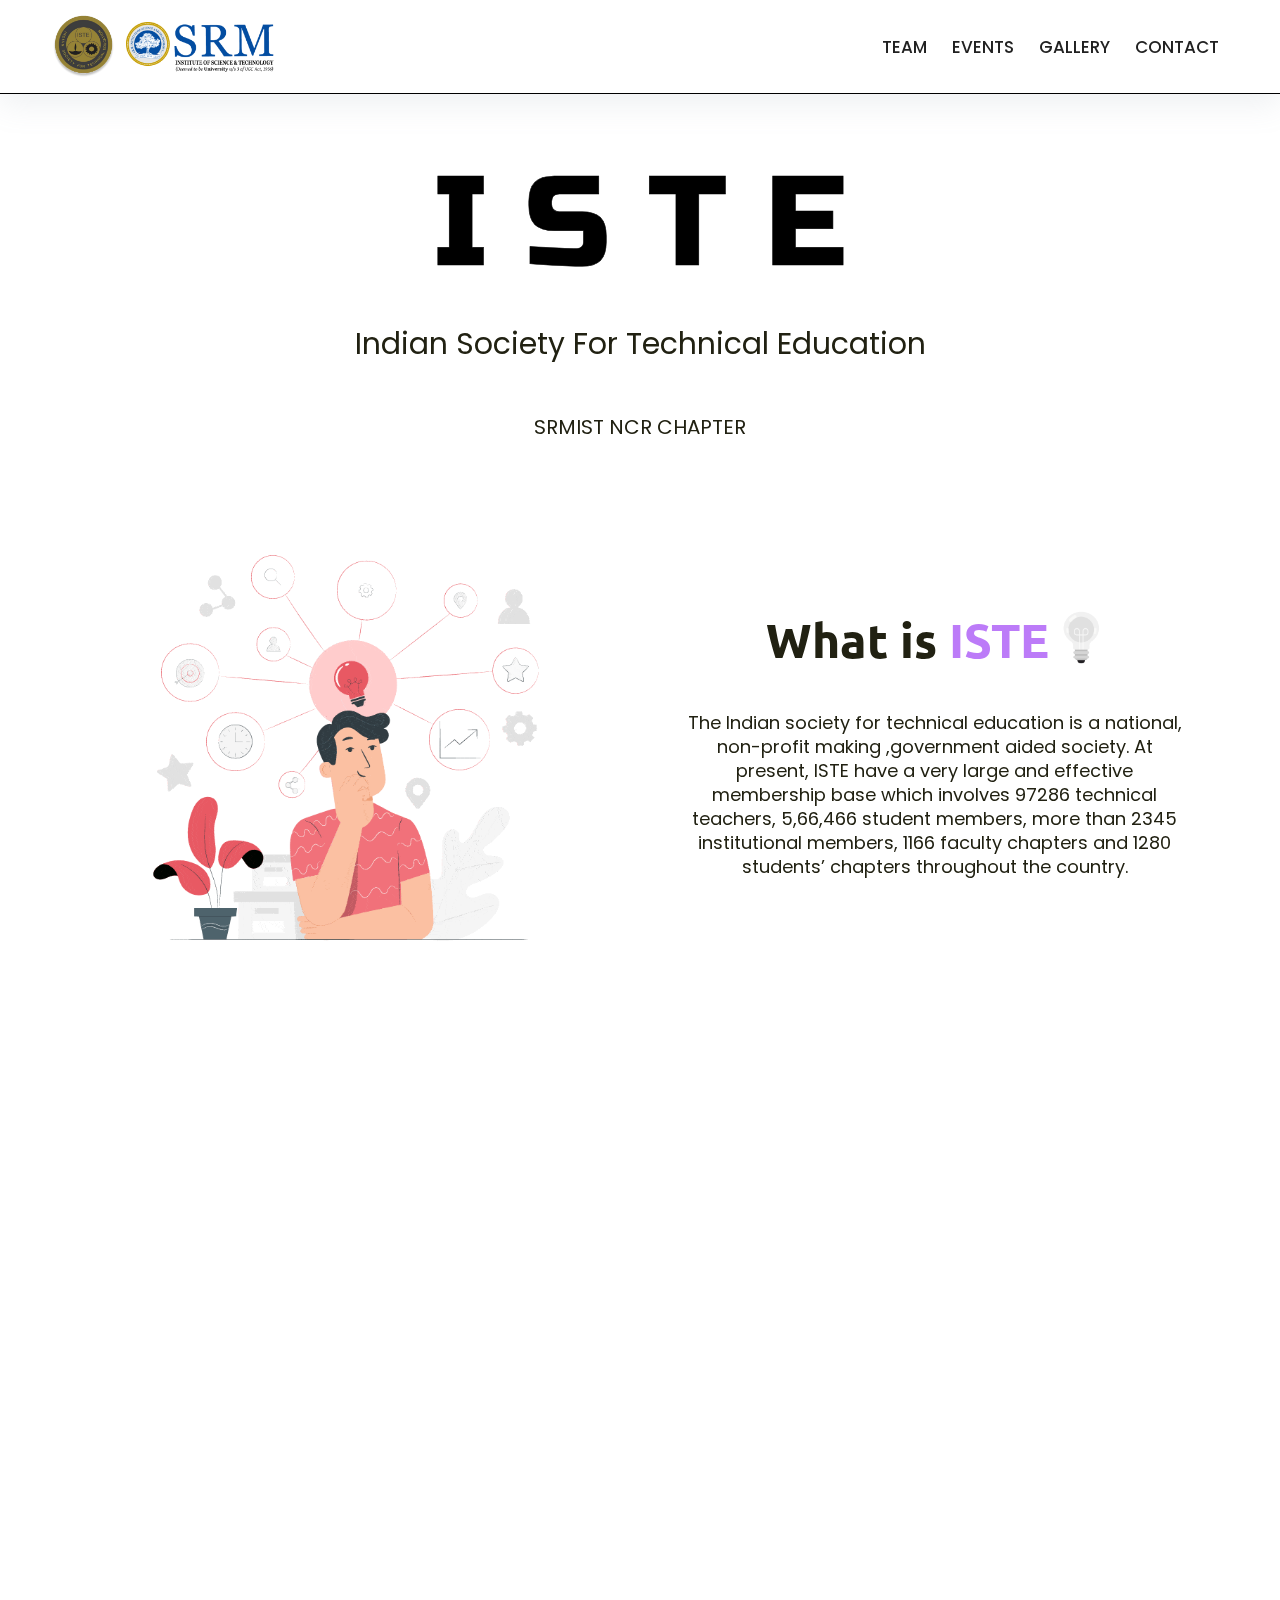
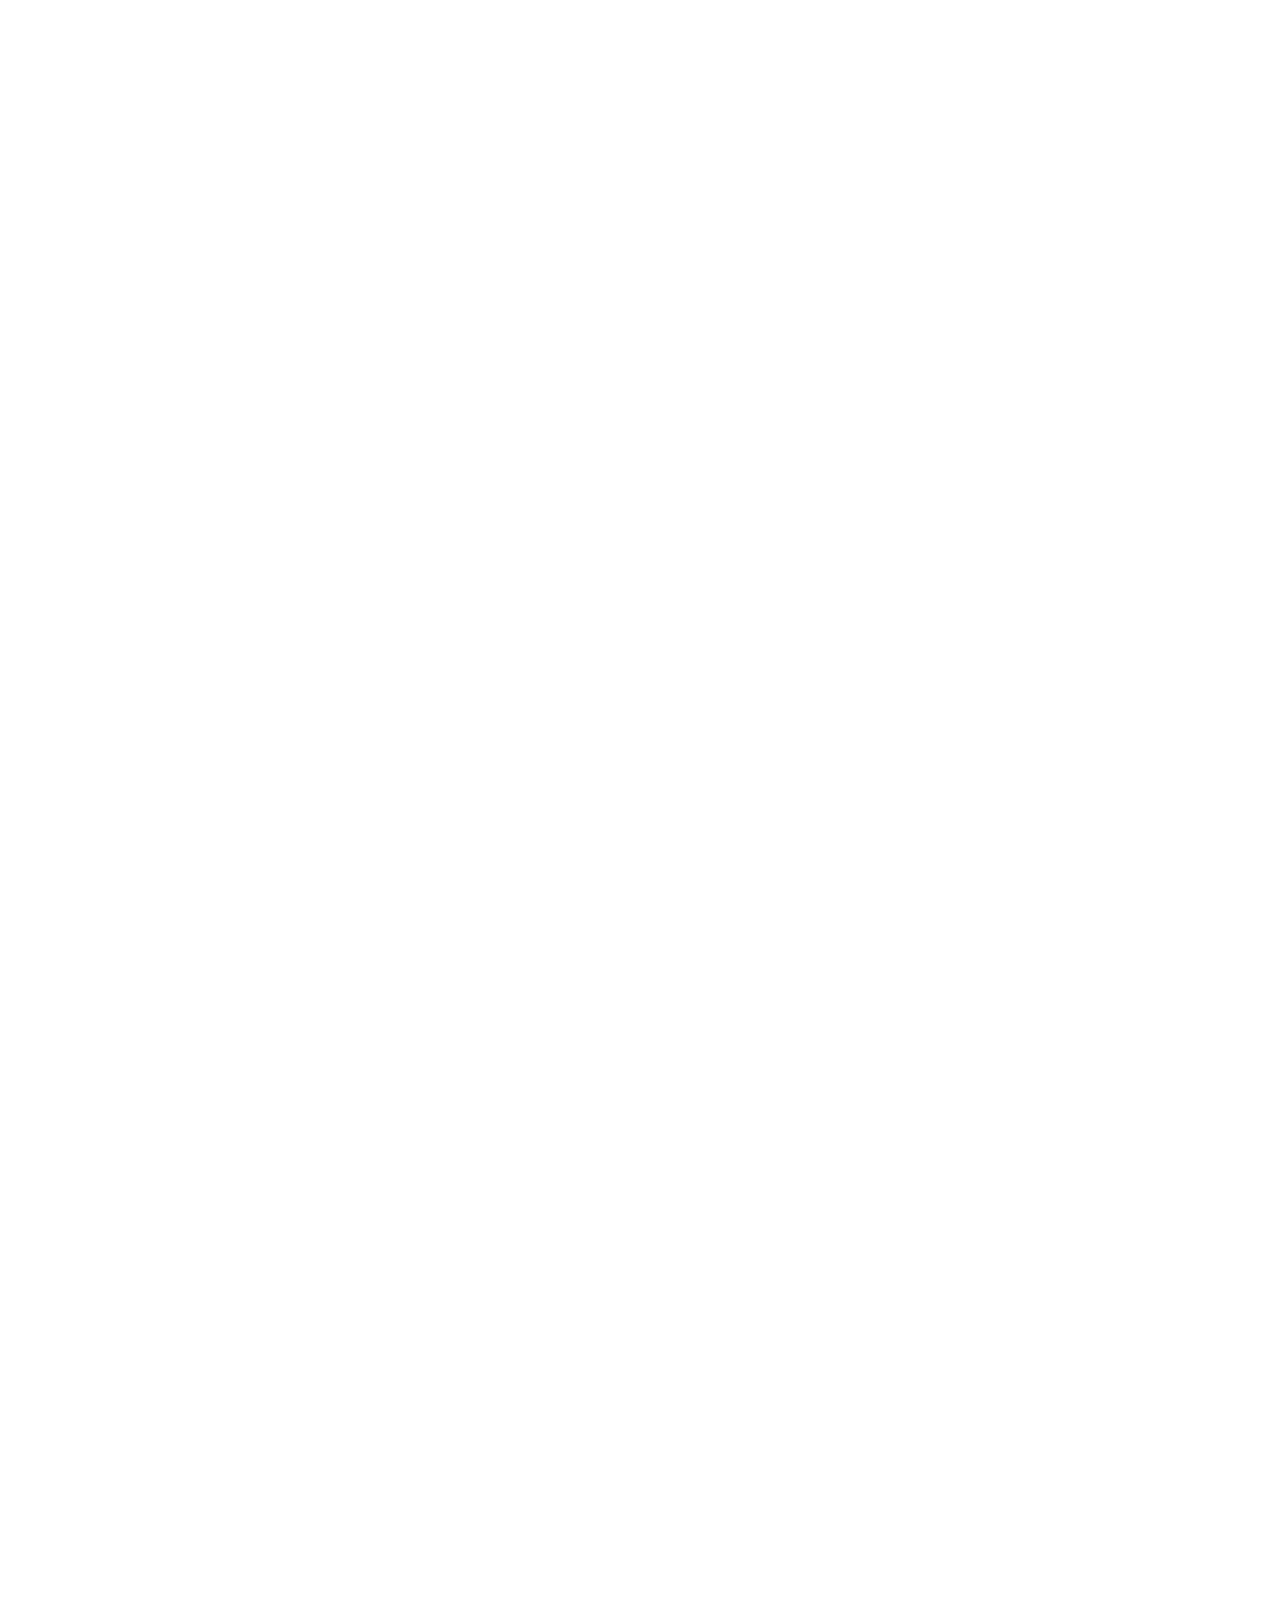
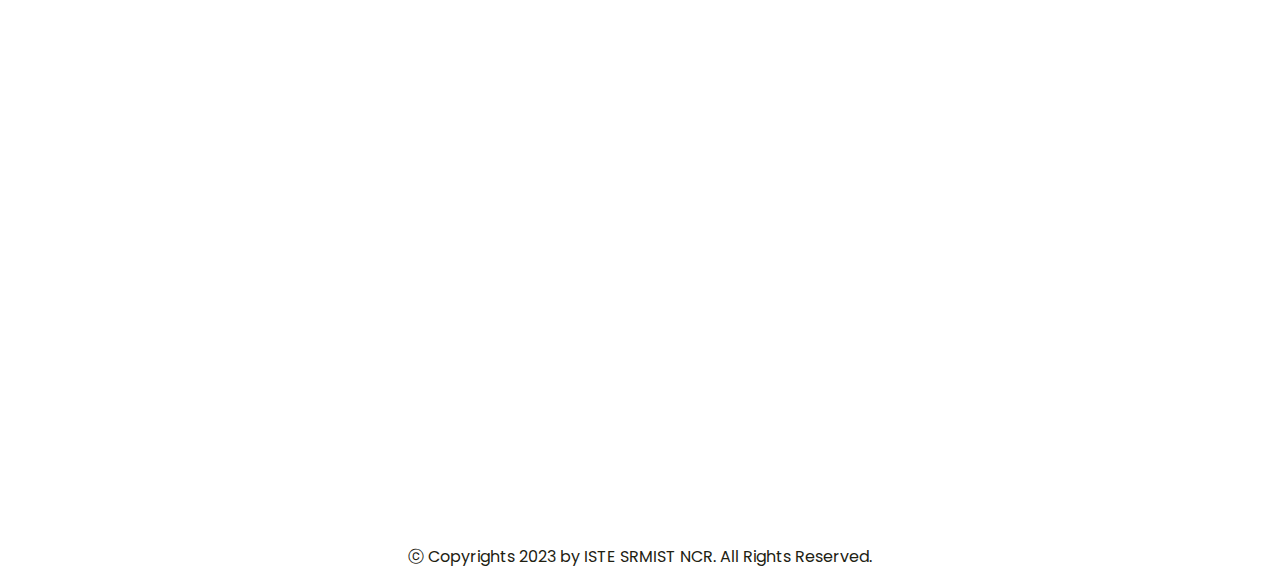
<file: index.html>
<!DOCTYPE html>
<html lang="en">
  <head>
    <meta charset="utf-8" />
    <meta name="viewport" content="width=device-width, initial-scale=1" />
    <meta name="viewport" content="width=device-width, initial-scale=1.0" />
    <title>ISTE SRM NCR</title>
    <link
      href="https://cdn.jsdelivr.net/npm/bootstrap@5.3.0-alpha2/dist/css/bootstrap.min.css"
      rel="stylesheet"
      integrity="sha384-aFq/bzH65dt+w6FI2ooMVUpc+21e0SRygnTpmBvdBgSdnuTN7QbdgL+OapgHtvPp"
      crossorigin="anonymous"
    />
    <link
      rel="stylesheet"
      href="https://cdnjs.cloudflare.com/ajax/libs/twitter-bootstrap/4.1.3/css/bootstrap.min.css"
    />
    <link rel="stylesheet" href="https://unpkg.com/aos@next/dist/aos.css" />
    <link
      href="https://fonts.googleapis.com/css?family=Russo+One"
      rel="stylesheet"
    />
    <link rel="preconnect" href="https://fonts.googleapis.com" />
    <link rel="preconnect" href="https://fonts.gstatic.com" crossorigin />
    <link
      href="https://fonts.googleapis.com/css2?family=Open+Sans:wght@500&display=swap"
      rel="stylesheet"
    />
    <link rel="preconnect" href="https://fonts.googleapis.com" />
    <link rel="preconnect" href="https://fonts.gstatic.com" crossorigin />
    <link
      href="https://fonts.googleapis.com/css2?family=Ubuntu:wght@300&display=swap"
      rel="stylesheet"
    />
    <link rel="preconnect" href="https://fonts.googleapis.com" />
    <link rel="preconnect" href="https://fonts.gstatic.com" crossorigin />
    <link
      href="https://fonts.googleapis.com/css2?family=Comfortaa:wght@300&display=swap"
      rel="stylesheet"
    />

    <link rel="stylesheet" href="iste_home.css" />
  </head>

  <body>
    <header>
      <div class="navigation-wrap bg-light start-header start-style">
        <div class="container_1">
          <div class="row">
            <div class="col-12">
              <nav class="navbar navbar-expand-md navbar-light">
                <a class="navbar-brand logo" href="/" target="_blank"
                  ><img
                    src="./img/iste_logo.png"
                    alt=""
                    data-aos="zoom-in"
                    data-aos-duration="10000"
                    data-aos-delay="600"
                /></a>
                <a class="ddue" href="/" target="_blank"
                  ><img
                    src="./img/srm_logo.png"
                    class="iste_logo"
                    alt=""
                    data-aos="zoom-in"
                    data-aos-duration="10000"
                    data-aos-delay="600"
                    style="height: 50px"
                /></a>

                <button
                  class="navbar-toggler"
                  type="button"
                  data-toggle="collapse"
                  data-target="#navbarSupportedContent"
                  aria-controls="navbarSupportedContent"
                  aria-expanded="false"
                  aria-label="Toggle navigation"
                >
                  <span class="navbar-toggler-icon"></span>
                </button>

                <div
                  class="collapse navbar-collapse"
                  id="navbarSupportedContent"
                >
                  <ul class="navbar-nav ml-auto py-4 py-md-0">
                    
                    </li>
                    <li class="nav-item pl-4 pl-md-0 ml-0 ml-md-4">
                      <a
                        class="nav-link"
                        href="./iste_team.html"
                        data-aos="zoom-in"
                        data-aos-duration="9000"
                        data-aos-delay="500"
                        >TEAM</a
                      >
                    </li>
                    <li class="nav-item pl-4 pl-md-0 ml-0 ml-md-4">
                      <a
                        class="nav-link"
                        href="./iste_event.html"
                        data-aos="zoom-in"
                        data-aos-duration="9000"
                        data-aos-delay="500"
                        >EVENTS</a
                      >
                    </li>
                    <li class="nav-item pl-4 pl-md-0 ml-0 ml-md-4">
                      <a
                        class="nav-link"
                        href="./iste_gallery.html"
                        data-aos="zoom-in"
                        data-aos-duration="9000"
                        data-aos-delay="500"
                        >GALLERY</a
                      >
                    </li>
                    <li class="nav-item pl-4 pl-md-0 ml-0 ml-md-4">
                      <a
                        class="nav-link"
                        href="#footer_section"
                        data-aos="zoom-in"
                        data-aos-duration="9000"
                        data-aos-delay="500"
                        >CONTACT</a
                      >
                    </li>
                  </ul>
                </div>
              </nav>
            </div>
          </div>
        </div>
      </div>
    </header>

    <div class="container_1 material_box_1">
      <svg viewBox="0 0 1320 300">
        <text x="50%" y="50%" dy=".35em" text-anchor="middle">I S T E</text>
      </svg>
      <div
        class="word2"
        data-aos="fade-down"
        data-aos-duration="9000"
        data-aos-delay="500"
      >
        Indian Society For Technical Education
      </div>
      <div
        class="word3"
        data-aos="fade-up"
        data-aos-duration="9000"
        data-aos-delay="500"
      >
        SRMIST NCR CHAPTER
      </div>
    </div>

    <div class="container_1 material_box_2">
      <div
        class="img_1_box"
        data-aos="zoom-in"
        data-aos-duration="9000"
        data-aos-delay="500"
      >
        <img
          class="think"
          style="border-radius: 25px"
          src="./img/think.gif"
          alt=""
        />
      </div>

      <div class="item_box">
        <div class="item_head">
          <div
            class="item_heading"
            data-aos="slide-left"
            data-aos-duration="9000"
            data-aos-delay="200"
          >
            <h1>
              What is <span style="color: rgb(188, 123, 248)">ISTE</span>
              <span><img class="bulb" src="./img/bulb5.gif" alt="" /></span>
            </h1>
          </div>
          <div
            class="item_info"
            data-aos="slide-left"
            data-aos-duration="9000"
            data-aos-delay="200"
          >
            <p>
              The Indian society for technical education is a national,
              non-profit making ,government aided society. At present, ISTE have
              a very large and effective membership base which involves 97286
              technical teachers, 5,66,466 student members, more than 2345
              institutional members, 1166 faculty chapters and 1280 students’
              chapters throughout the country.
            </p>
          </div>
        </div>
      </div>
    </div>

    <div class="container_1 material_box_2 material_box_3">
      <div class="item_box">
        <div class="item_head">
          <div
            class="item_heading"
            data-aos="slide-right"
            data-aos-duration="10000"
            data-aos-delay="500"
          >
            <h1>
              What we <span style="color: rgb(188, 123, 248)">Do</span>
              <span><img class="bulb" src="./img/paper3.gif" alt="" /></span>
            </h1>
          </div>
          <div
            class="item_info"
            data-aos="slide-right"
            data-aos-duration="10000"
            data-aos-delay="500"
          >
            <p>
              We provide assistance in the development of top quality
              professional engineers and technicians needed by the industry and
              other organizations.<br />
              We provide guidance and training to students to develop better
              learning .
            </p>
            <br />
          </div>
        </div>
      </div>
      <div
        class="img_1_box"
        data-aos="zoom-in"
        data-aos-duration="10000"
        data-aos-delay="500"
      >
        <img class="think" src="./img/working.gif" alt="" />
      </div>
    </div>

    <!-- SRM CARD wid GIF -->

    <div class="container_1 material_box_2">
      <div
        class="img_1_box"
        data-aos="zoom-in"
        data-aos-duration="9000"
        data-aos-delay="500"
      >
        <img
          class="think"
          style="border-radius: 25px"
          src="./img/srmcampus.jpg"
          alt=""
        />
      </div>

      <div class="item_box">
        <div class="item_head">
          <div
            class="item_heading"
            data-aos="slide-left"
            data-aos-duration="9000"
            data-aos-delay="200"
          >
            <h1>
              About <span style="color: rgb(188, 123, 248)"> SRMIST </span>
              <span><img class="bulb" src="./img/bulb5.gif" alt="" /></span>
            </h1>
          </div>
          <div
            class="item_info"
            data-aos="slide-left"
            data-aos-duration="9000"
            data-aos-delay="200"
          >
            <p>
              SRM Institute of Science and Technology (SRMIST) Delhi NCR Campus,
              established in 1997, is an esteemed educational institution
              located in Ghaziabad, Uttar Pradesh, India. With state-of-the-art
              facilities, experienced faculty, and a strong focus on research
              and innovation, the campus provides students with a holistic
              learning experience, preparing them for successful careers and
              contributing to society through education and knowledge.
            </p>
          </div>
        </div>
      </div>
    </div>

    <!-- Delhi Card -->
    <div class="container_1 material_box_2 material_box_3">
      <div class="item_box">
        <div class="item_head">
          <div
            class="item_heading"
            data-aos="slide-right"
            data-aos-duration="10000"
            data-aos-delay="500"
          >
            <h1>Delhi <span style="color: rgb(188, 123, 248)">NCR</span></h1>
          </div>
          <div
            class="item_info"
            data-aos="slide-right"
            data-aos-duration="10000"
            data-aos-delay="500"
          >
            <p>
              The city of Delhi stands as a cultural and historical treasure
              trove, featuring iconic monuments like the Red Fort and Qutub
              Minar. With a rich culinary heritage, bustling markets, and a
              thriving arts scene. Delhi NCR offers a blend of tradition and
              modernity, making it a popular destination for tourists and a hub
              for tech and culture.
            </p>
            <br />
          </div>
        </div>
      </div>
      <div
        class="img_1_box"
        data-aos="zoom-in"
        data-aos-duration="10000"
        data-aos-delay="500"
      >
        <img class="think" src="./img/indiagate.png" alt="" />
      </div>
    </div>

    <!-- About SRM NCR -->
    <div class="container_1 material_box_6">
      <div
        class="item_box item_heading_6"
        data-aos="zoom-in"
        data-aos-duration="10000"
        data-aos-delay="200"
      >
        <div class="item_head">
          <div class="item_heading">
            <h1>
              About <span style="color: rgb(188, 123, 248)">ISTE-NCR</span>
              <span>
                <!-- <img class="about"
                                  src="./img/2BVMnTMMJS.gif" alt=""> -->
              </span>
            </h1>
          </div>
        </div>
      </div>
      <div
        class="item_info info_6"
        data-aos="zoom-in"
        data-aos-duration="10"
        data-aos-delay="200"
      >
        <p>
          ISTE SRM have organised numerous events since its formation since
          2007. By the academic year of 2022-23, we have organised __ events.
          Our major highlight so far has been the Monsoon event ,it included
          many popular domains like tech and gaming. We also partnered with AWS
          Academy to provide a workshop on AWS Cloud Foundation Course. We
          successfully organized Code Camp 2.0 , Our National level Online
          Hackathon. Last year, over 1000+ participants registered and 750+
          participants from all over the country competed in this huge event
          sponsored by Dare2compete.
        </p>
      </div>
    </div>

    <div class="container_1 material_box_4">
      <div
        class="card"
        data-aos="zoom-in"
        data-aos-duration="9000"
        data-aos-delay="200"
      >
        <img src="./img/idea.gif" class="card-img-top" alt="..." />
        <div class="card-body">
          <h2 class="text-center">Vision</h2>
          <p class="card-text">
            Our aim is to empower students in tech education, fostering
            innovation, collaboration, and continuous learning, shaping the
            future of coding in society.
          </p>
        </div>
      </div>
      <div
        class="card"
        data-aos="zoom-in"
        data-aos-duration="9000"
        data-aos-delay="200"
      >
        <img src="./img/create.gif" class="card-img-top" alt="..." />
        <div class="card-body">
          <h2 class="text-center">Events</h2>
          <p class="card-text">
            We conduct many events that target a particular set of skills that
            help in developing general logic, perception, and creativity among
            the students.
          </p>
        </div>
      </div>
      <div
        class="card"
        data-aos="zoom-in"
        data-aos-duration="9000"
        data-aos-delay="200"
      >
        <img src="./img/roc.gif" class="card-img-top" alt="..." />
        <div class="card-body">
          <h2 class="text-center">Mission</h2>
          <p class="card-text">
            Our mission is to empower students through continuous learning,
            fostering innovation, and promoting collaborative problem-solving
          </p>
        </div>
      </div>
    </div>

    <footer class="container_1 material_box_5" id="footer_section">
      <div
        class="footer_heading"
        data-aos="zoom-in"
        data-aos-duration="9000"
        data-aos-delay="300"
      >
        <h1>Get In Touch</h1>
      </div>
      <div class="container pt-4 text-center text-white">
        <!-- Section: Social media -->
        <section class="mb-4">
          <!-- Facebook -->
          <a
            class="btn btn-link btn-floating btn-lg text-dark m-1"
            data-aos="zoom-in"
            data-aos-duration="9000"
            data-aos-delay="300"
            href="https://www.linkedin.com/in/istesrmncr"
            target="_blank"
            role="button"
            data-mdb-ripple-color="dark"
            ><img src="./img/linkedin.png" alt=""
          /></a>
          <a
            class="btn btn-link btn-floating btn-lg text-dark m-1"
            data-aos="zoom-in"
            data-aos-duration="9000"
            data-aos-delay="300"
            href="https://www.instagram.com/iste_srmistncr/"
            target="_blank"
            role="button"
            data-mdb-ripple-color="dark"
            ><img src="./img/inst.png" alt=""
          /></a>
          <a
            class="btn btn-link btn-floating btn-lg text-dark m-1"
            data-aos="zoom-in"
            data-aos-duration="9000"
            data-aos-delay="300"
            href="https://discord.com/invite/ZrcJ5Qv"
            target="_blank"
            role="button"
            data-mdb-ripple-color="dark"
            ><img src="./img/discord.png" alt=""
          /></a>
          <a
            class="btn btn-link btn-floating btn-lg text-dark m-1"
            data-aos="zoom-in"
            data-aos-duration="9000"
            data-aos-delay="300"
            href="https://m.facebook.com/AskISTESRMNCR"
            target="_blank"
            role="button"
            data-mdb-ripple-color="dark"
            ><img src="./img/fb.png" alt=""
          /></a>
          <a
            class="btn btn-link btn-floating btn-lg text-dark m-1"
            data-aos="zoom-in"
            data-aos-duration="9000"
            data-aos-delay="300"
            href="mailto:teamistesrmncr@gmail.com"
            target="_blank"
            role="button"
            data-mdb-ripple-color="dark"
            ><img src="./img/mail.png" height="80px" alt=""
          /></a>
        </section>
        <!-- Section: Social media -->
      </div>
      <div class="copyright">
        ⓒ Copyrights 2023 by ISTE SRMIST NCR. All Rights Reserved.
      </div>
    </footer>

    <!-- 
    <div class="section mode">
        <div class="container">
            <div class="row">
                <div class="col-12">
                    <div id="switch">
                        <div id="circle"></div>
                    </div>
                </div>
            </div>
        </div>
    </div> -->

    <script
      src="https://cdn.jsdelivr.net/npm/bootstrap@5.3.0-alpha2/dist/js/bootstrap.bundle.min.js"
      integrity="sha384-qKXV1j0HvMUeCBQ+QVp7JcfGl760yU08IQ+GpUo5hlbpg51QRiuqHAJz8+BrxE/N"
      crossorigin="anonymous"
    ></script>
    <script
      src="https://cdn.jsdelivr.net/npm/@popperjs/core@2.11.6/dist/umd/popper.min.js"
      integrity="sha384-oBqDVmMz9ATKxIep9tiCxS/Z9fNfEXiDAYTujMAeBAsjFuCZSmKbSSUnQlmh/jp3"
      crossorigin="anonymous"
    ></script>
    <script
      src="https://cdn.jsdelivr.net/npm/bootstrap@5.3.0-alpha2/dist/js/bootstrap.min.js"
      integrity="sha384-heAjqF+bCxXpCWLa6Zhcp4fu20XoNIA98ecBC1YkdXhszjoejr5y9Q77hIrv8R9i"
      crossorigin="anonymous"
    ></script>
    <script src="https://cdnjs.cloudflare.com/ajax/libs/jquery/3.3.1/jquery.min.js"></script>
    <script src="https://stackpath.bootstrapcdn.com/bootstrap/4.1.3/js/bootstrap.min.js"></script>
    <script src="https://unpkg.com/aos@next/dist/aos.js"></script>
    <script src="iste_home.js"></script>
    <script>
      AOS.init();
    </script>
  </body>
</html>
</file>
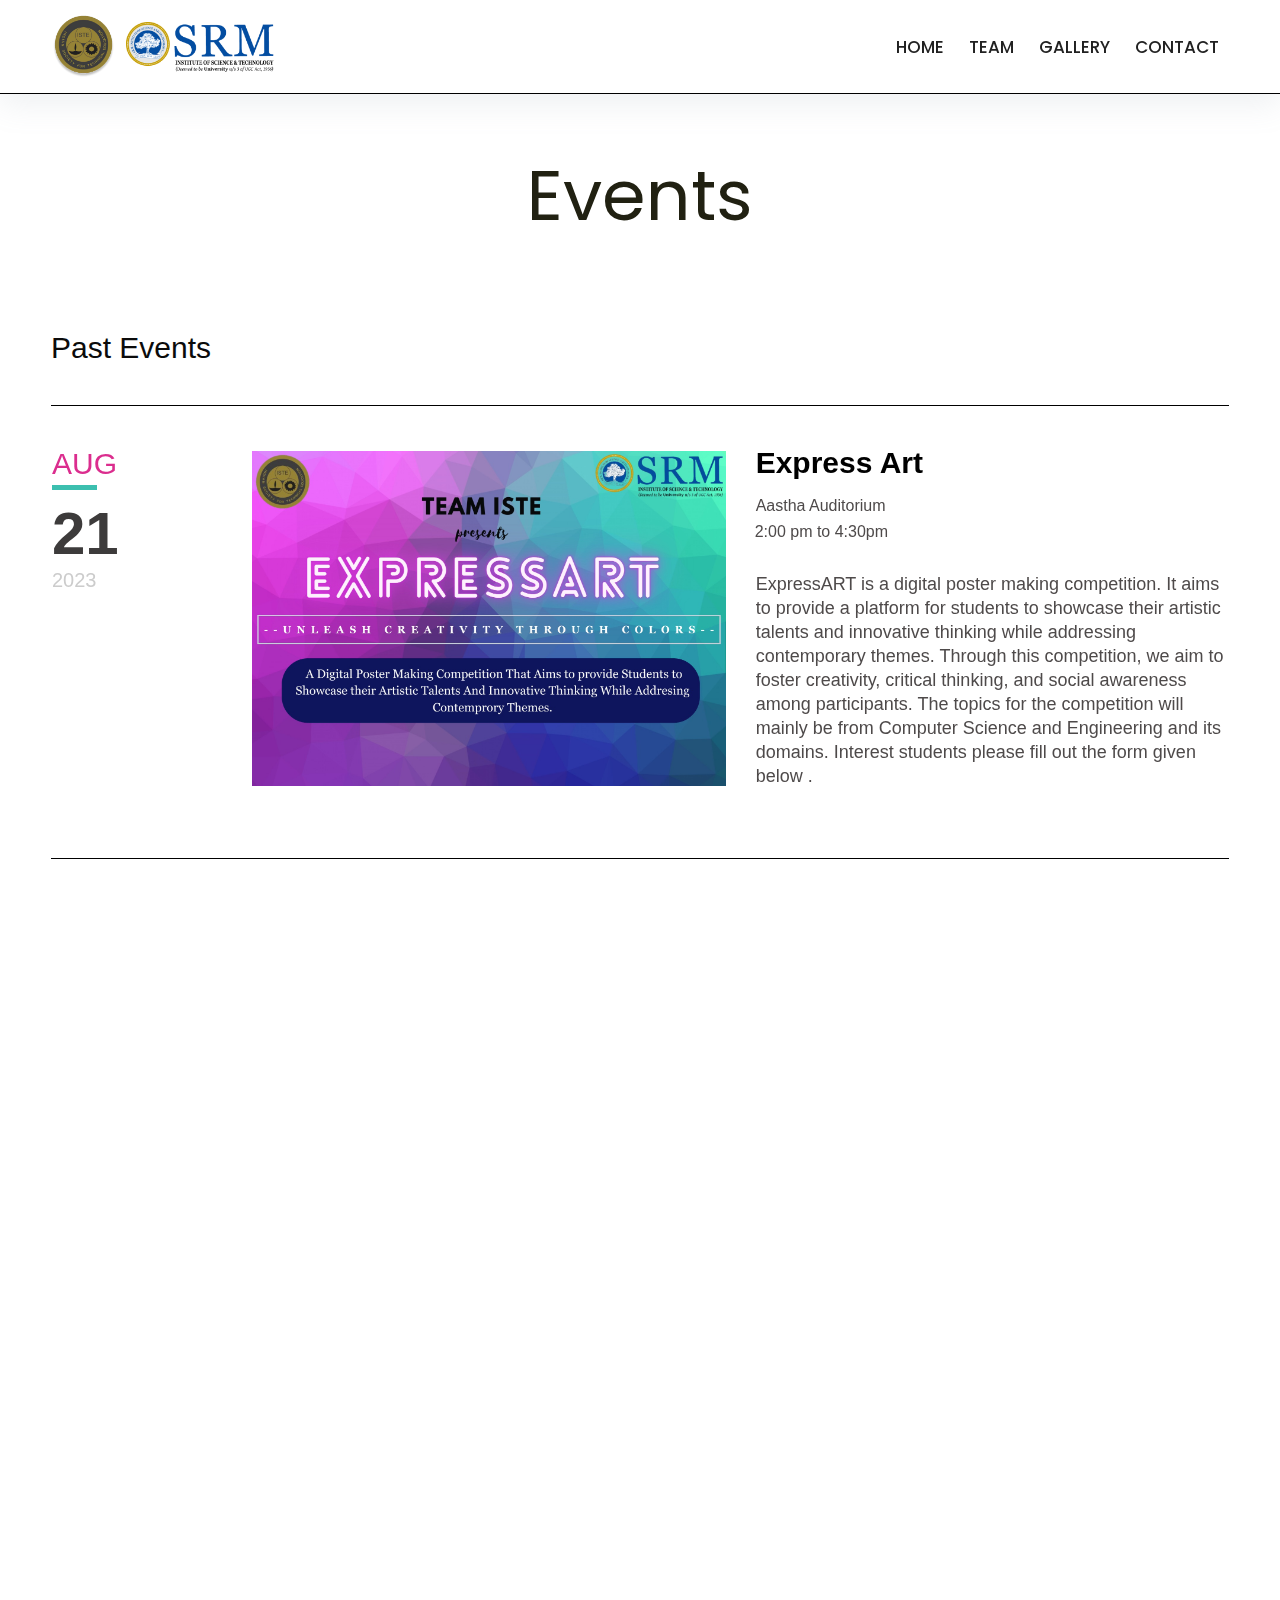
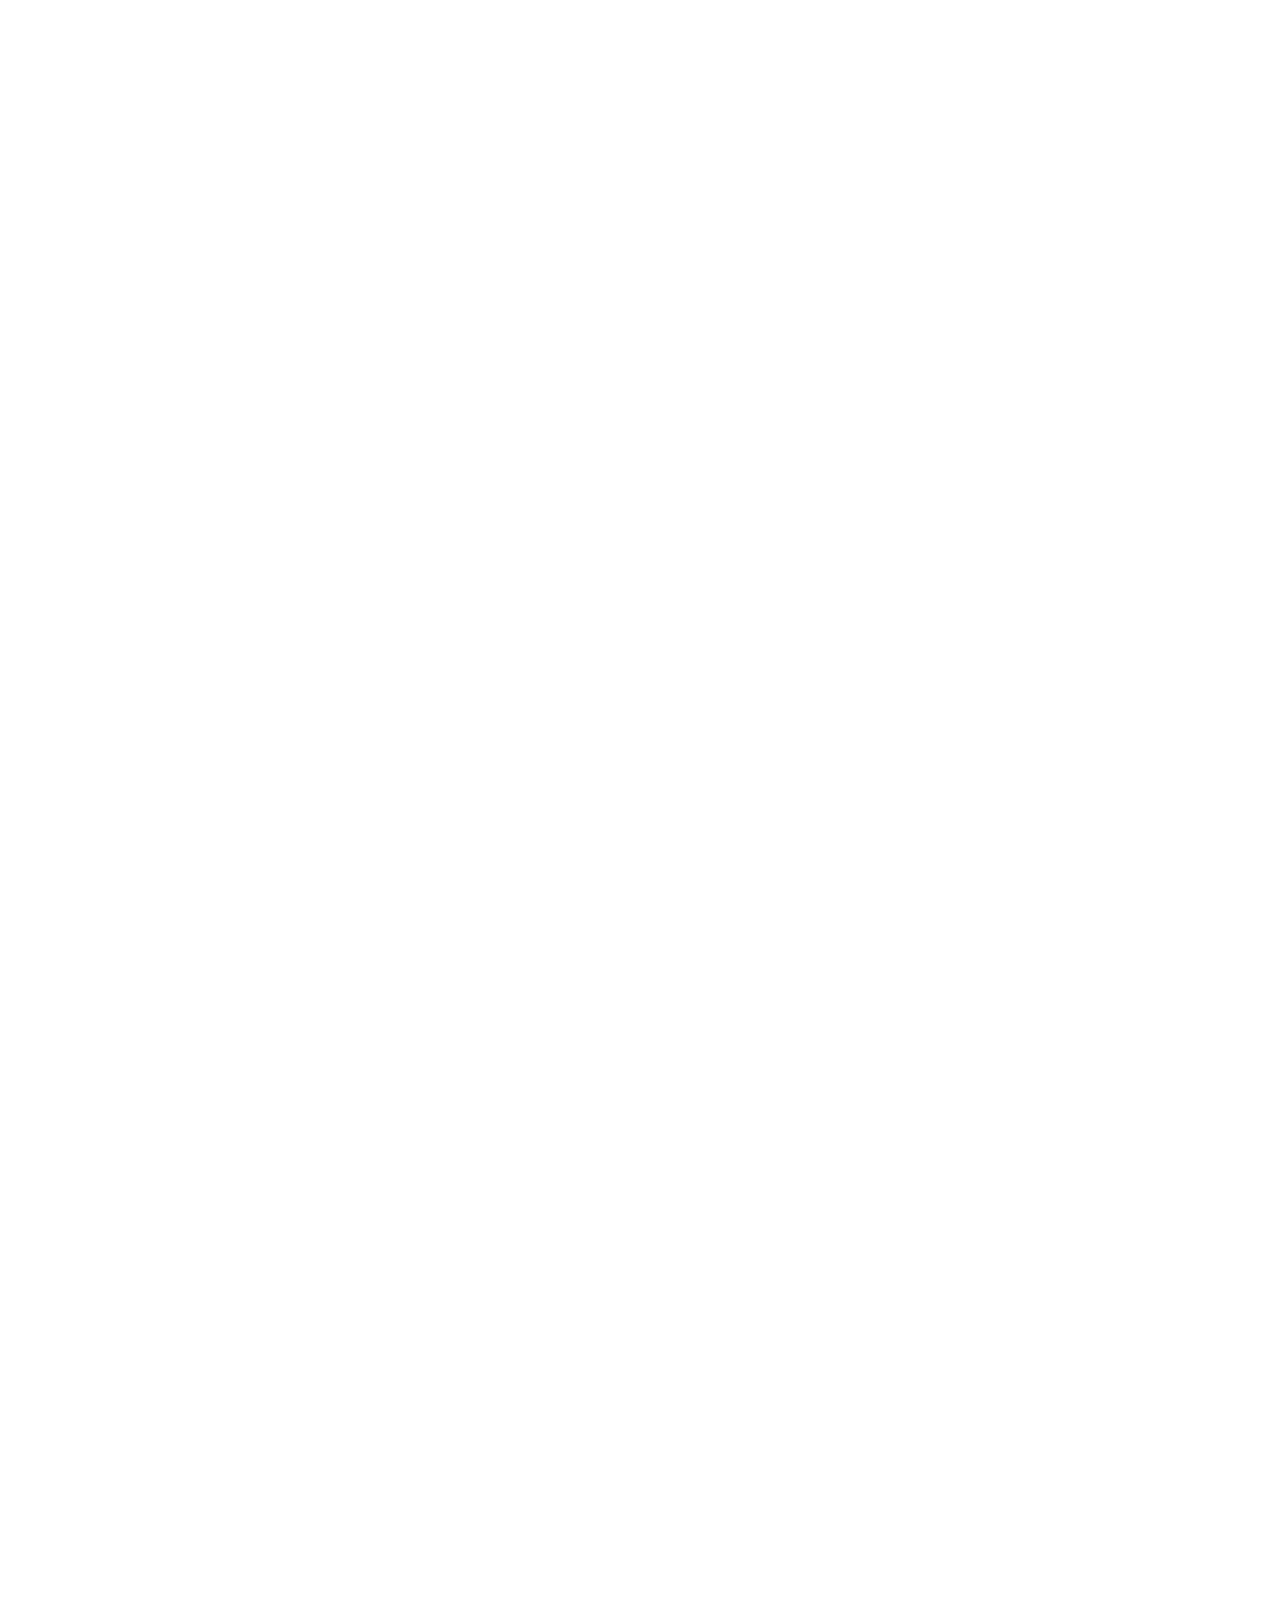
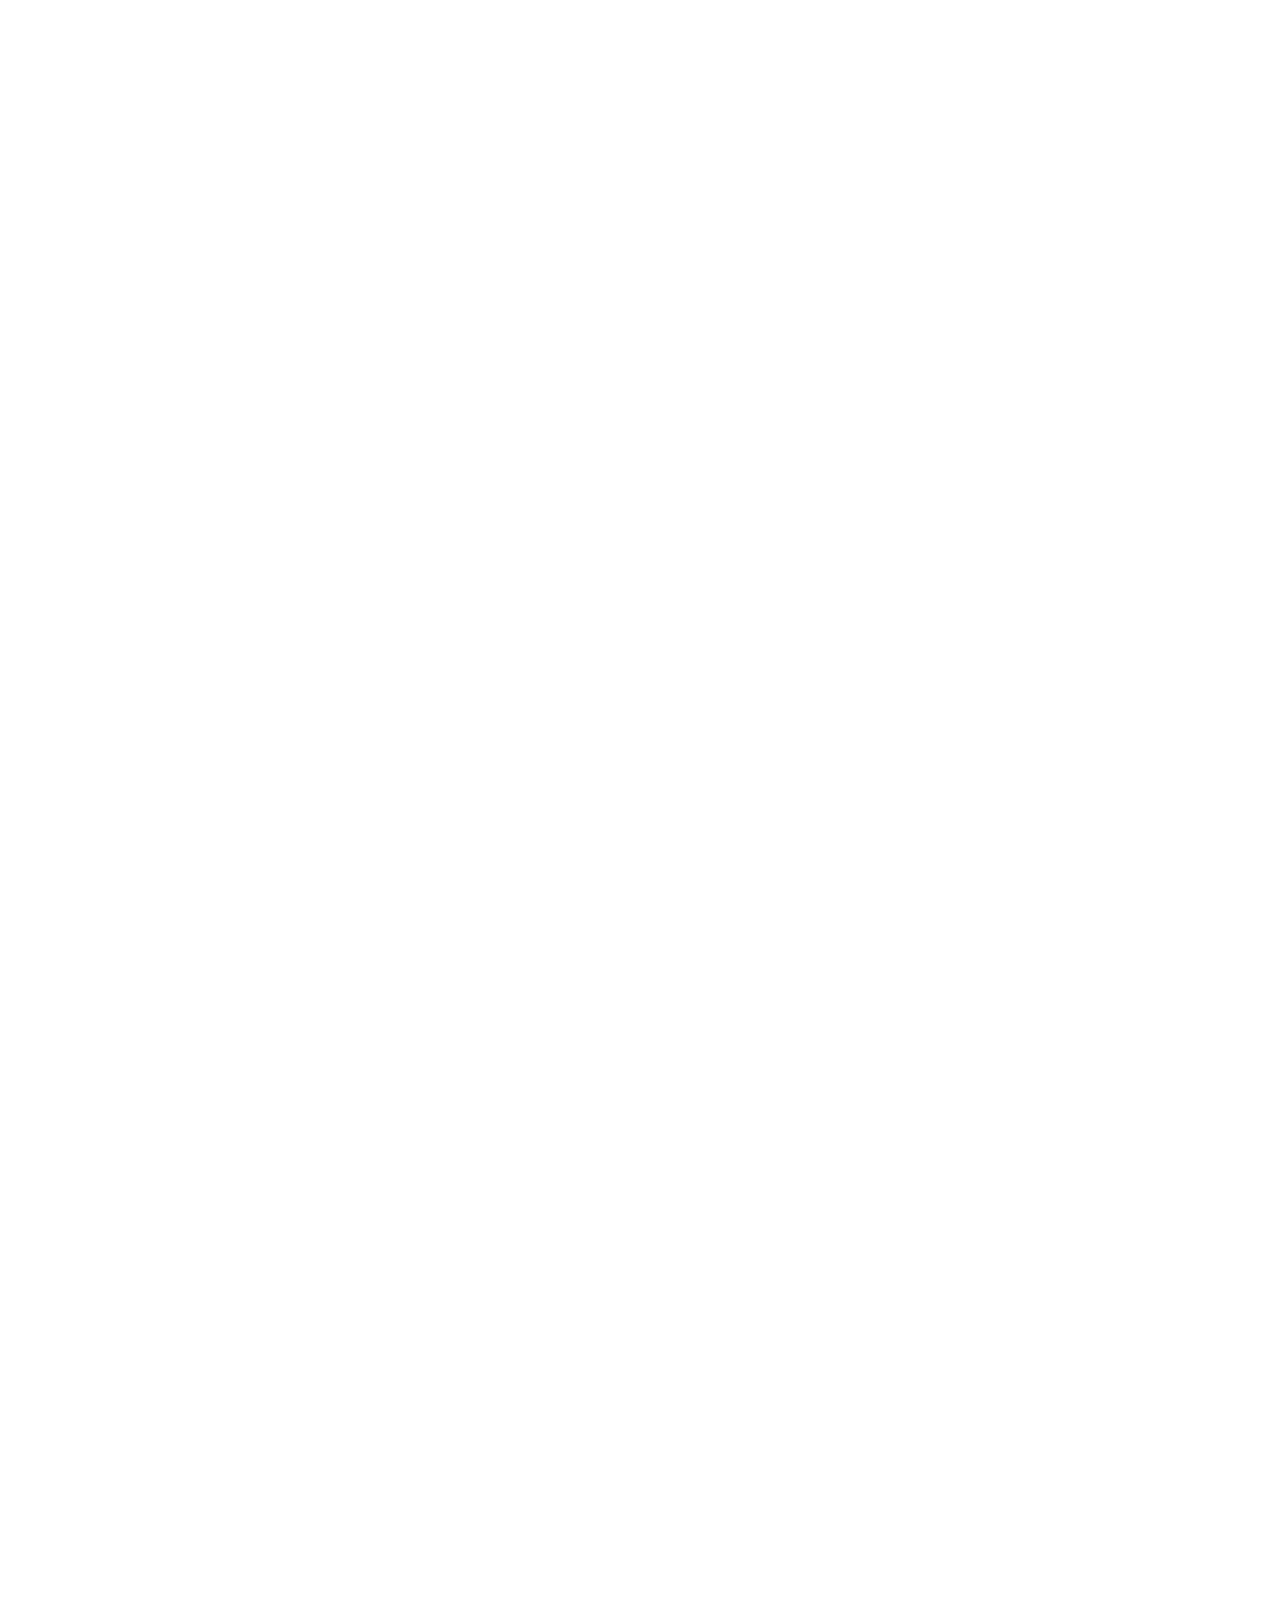
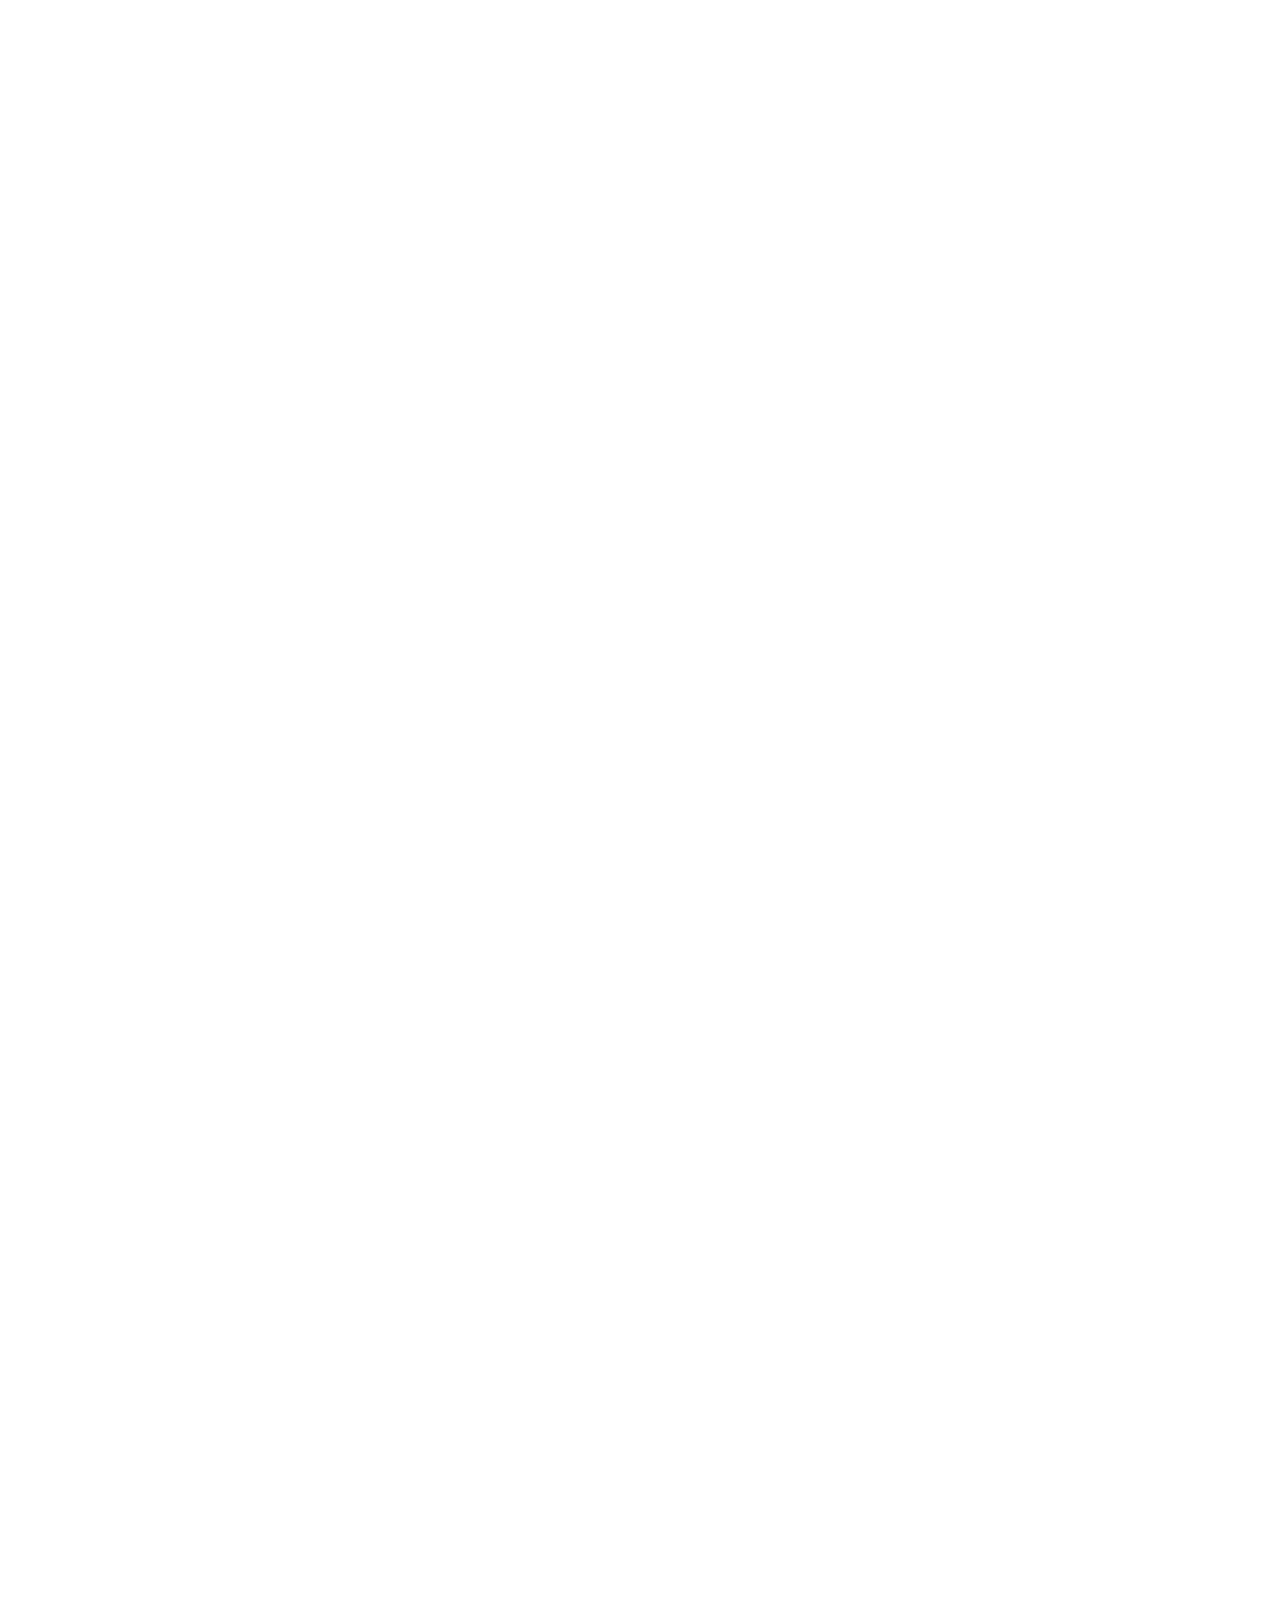
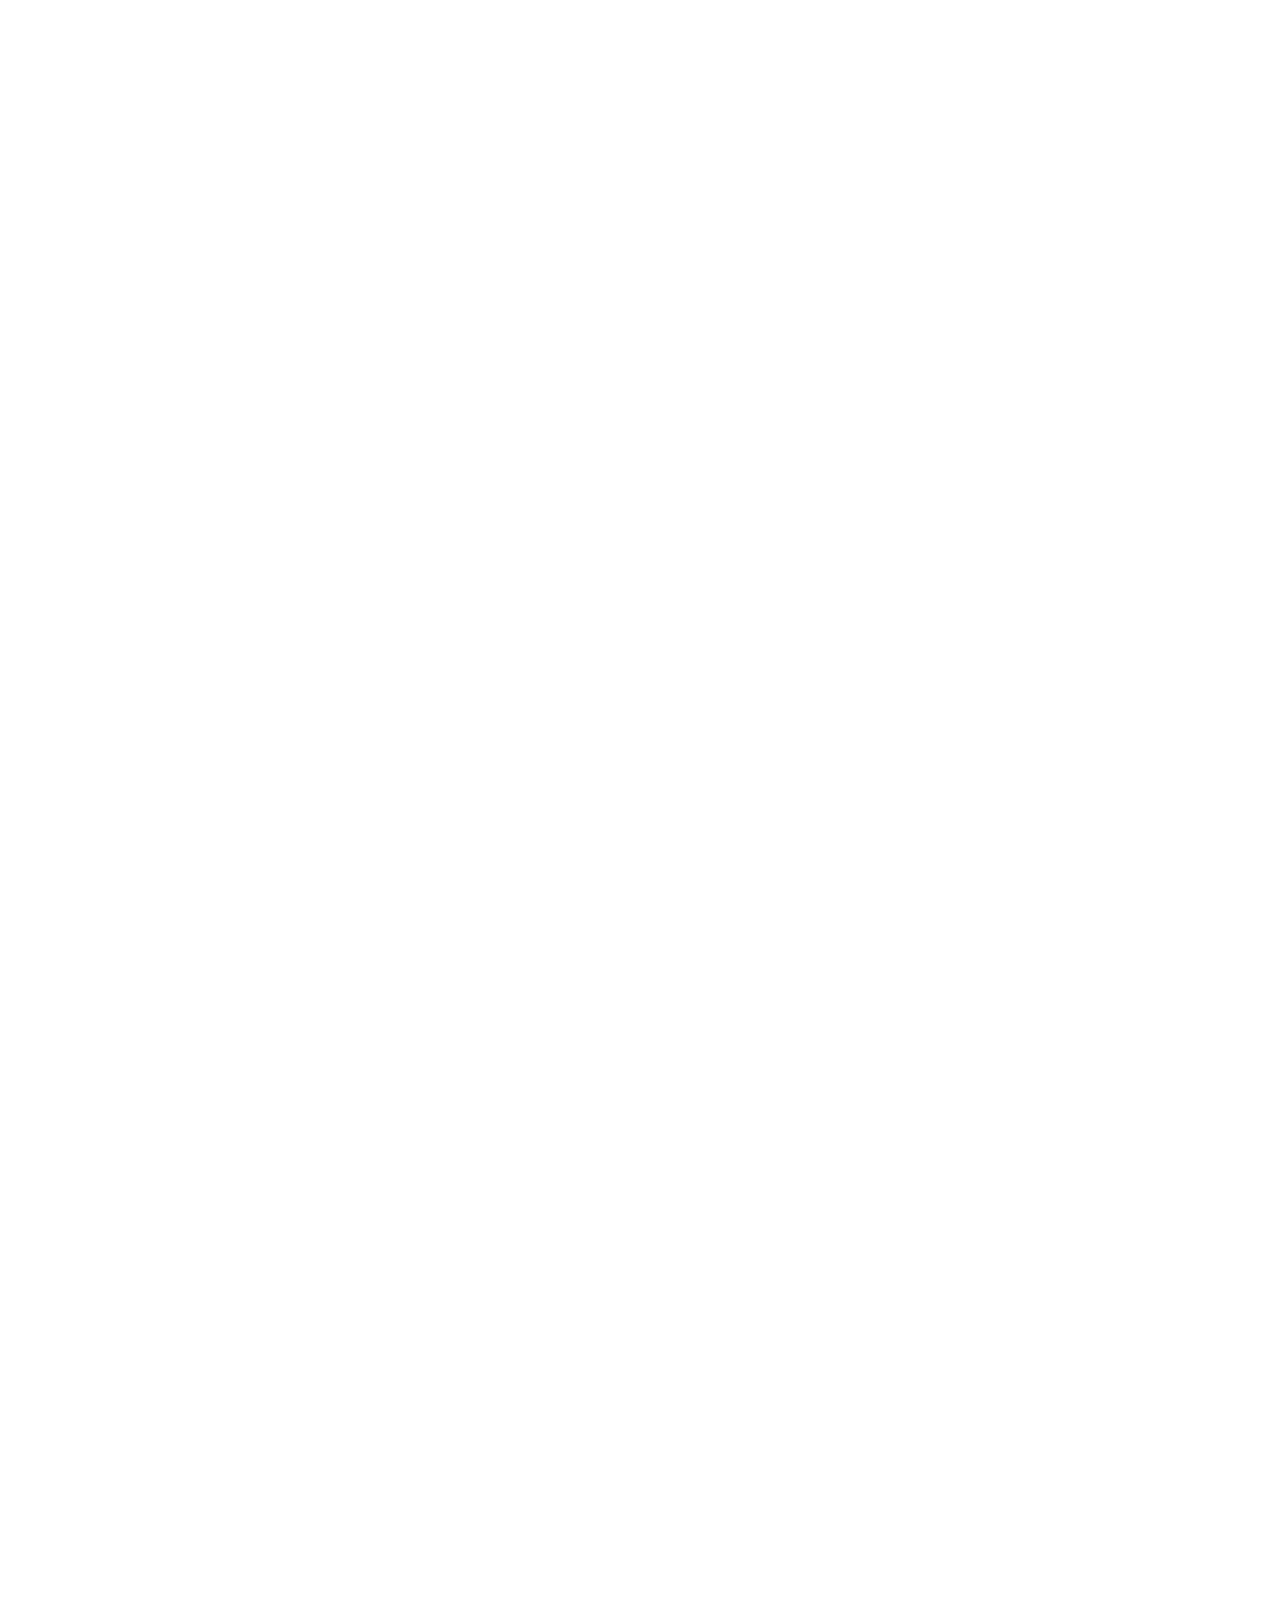
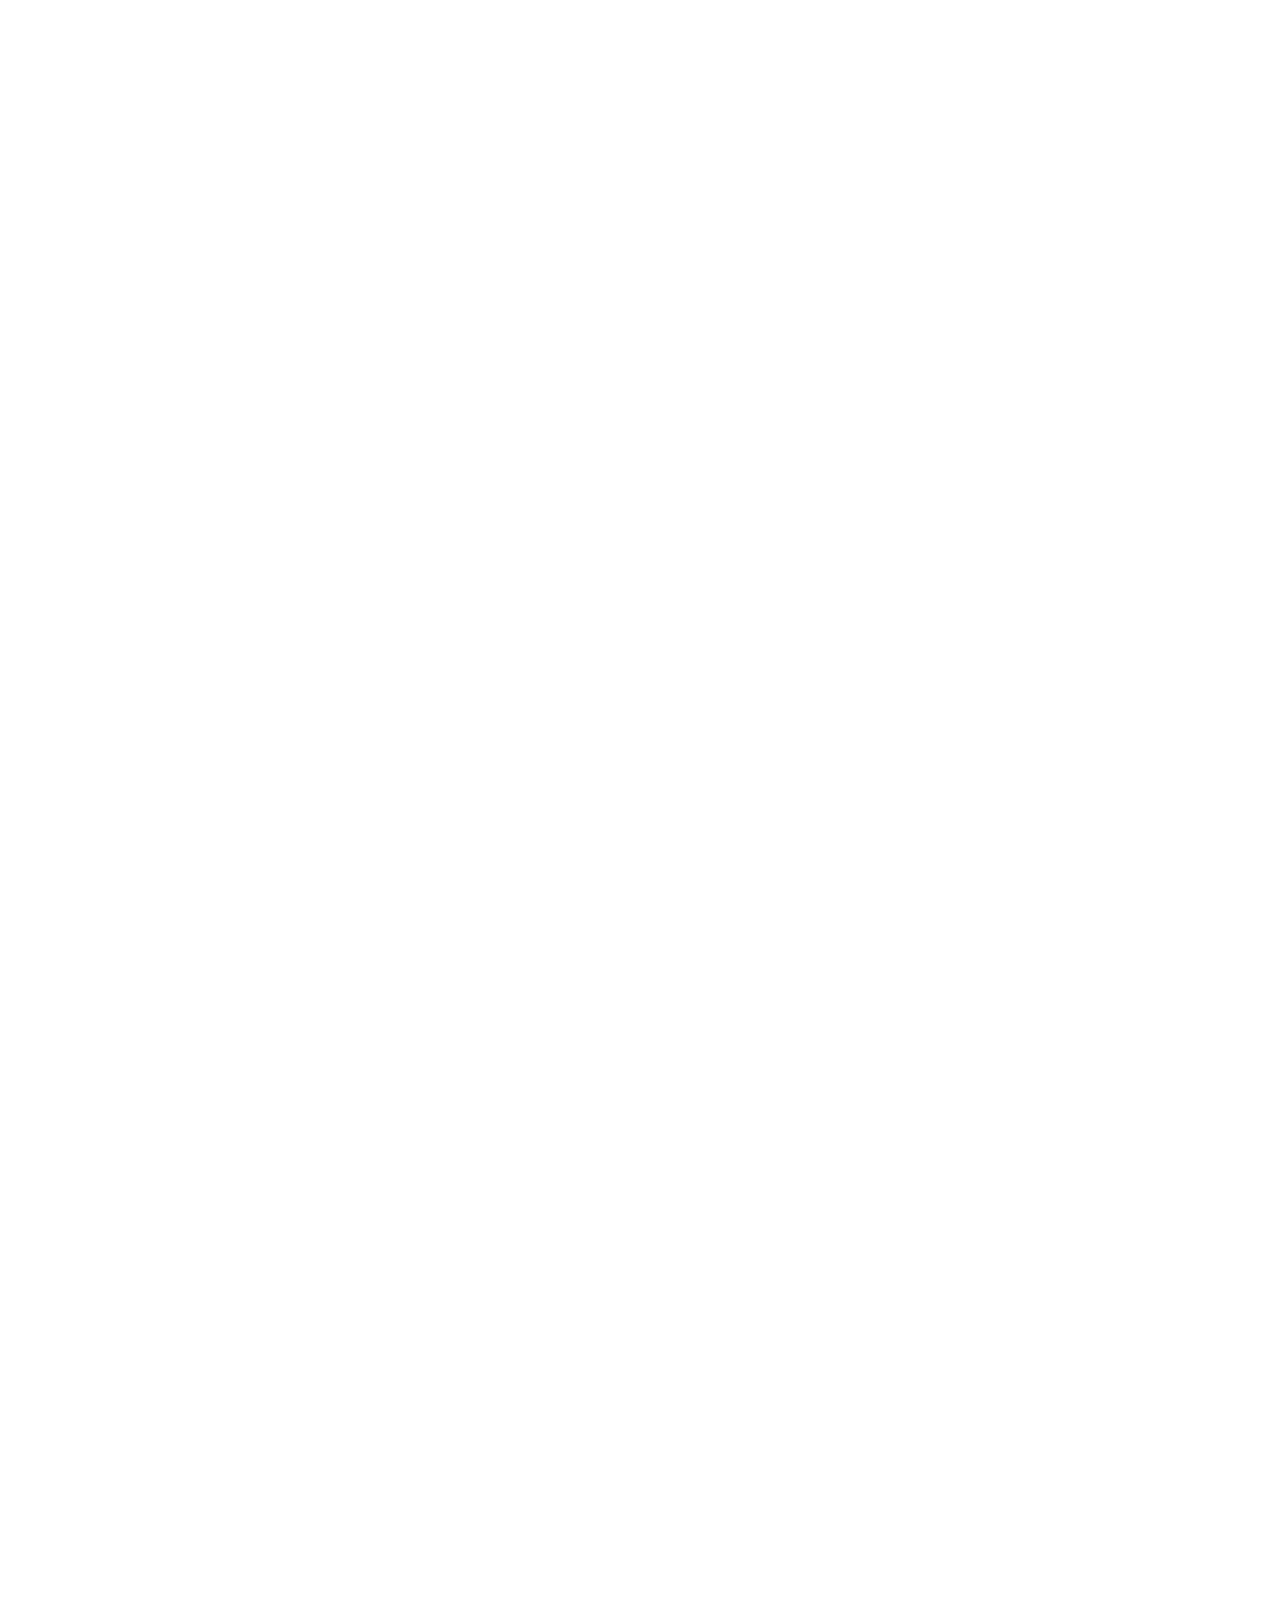
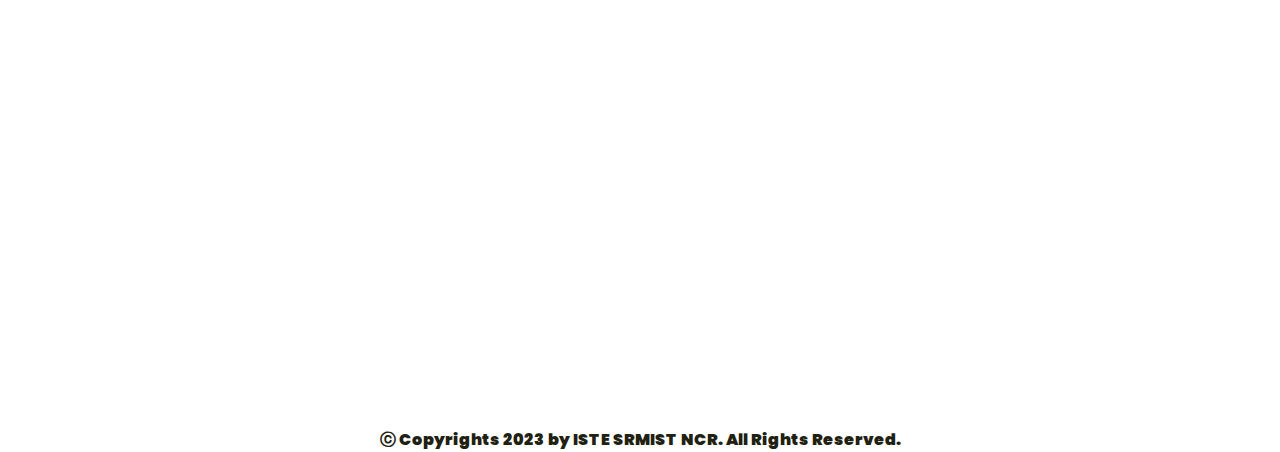
<file: iste_event.html>
<!doctype html>
<html lang="en">

<head>
    <meta charset="utf-8">
    <meta name="viewport" content="width=device-width, initial-scale=1">
    <meta name="viewport" content="width=device-width, initial-scale=1.0" />
    <title>ISTE EVENTS</title>
    <link href="https://cdn.jsdelivr.net/npm/bootstrap@5.3.0-alpha2/dist/css/bootstrap.min.css" rel="stylesheet"
        integrity="sha384-aFq/bzH65dt+w6FI2ooMVUpc+21e0SRygnTpmBvdBgSdnuTN7QbdgL+OapgHtvPp" crossorigin="anonymous">
    <link rel="stylesheet" href="https://cdnjs.cloudflare.com/ajax/libs/twitter-bootstrap/4.1.3/css/bootstrap.min.css">
    <link rel="stylesheet" href="https://unpkg.com/aos@next/dist/aos.css" />
    <link href="https://fonts.googleapis.com/css?family=Russo+One" rel="stylesheet">
    <link rel="preconnect" href="https://fonts.googleapis.com">
    <link rel="preconnect" href="https://fonts.gstatic.com" crossorigin>
    <link href="https://fonts.googleapis.com/css2?family=Open+Sans:wght@500&display=swap" rel="stylesheet">
    <link rel="preconnect" href="https://fonts.googleapis.com">
    <link rel="preconnect" href="https://fonts.gstatic.com" crossorigin>
    <link href="https://fonts.googleapis.com/css2?family=Ubuntu:wght@300&display=swap" rel="stylesheet">

    <link rel="stylesheet" href="iste_event.css" />
</head>

<body>

    <header>
        <!-- navabar starts -->
        <div class="navigation-wrap bg-light start-header start-style">
            <div class="container_1">
              <div class="row">
                <div class="col-12">
                  <nav class="navbar navbar-expand-md navbar-light">
                    <a class="navbar-brand logo" href="/" target="_blank"
                      ><img
                        src="./img/iste_logo.png"
                        alt=""
                        data-aos="zoom-in"
                        data-aos-duration="10000"
                        data-aos-delay="600"
                    /></a>
                    <a class="ddue" href="/" target="_blank"
                      ><img
                        src="./img/srm_logo.png"
                        class="iste_logo"
                        alt=""
                        data-aos="zoom-in"
                        data-aos-duration="10000"
                        data-aos-delay="600"
                        style="height: 50px"
                    /></a>
    
                    <button
                      class="navbar-toggler"
                      type="button"
                      data-toggle="collapse"
                      data-target="#navbarSupportedContent"
                      aria-controls="navbarSupportedContent"
                      aria-expanded="false"
                      aria-label="Toggle navigation"
                    >
                      <span class="navbar-toggler-icon"></span>
                    </button>
    
                    <div
                      class="collapse navbar-collapse"
                      id="navbarSupportedContent"
                    >
                      <ul class="navbar-nav ml-auto py-4 py-md-0">
                        
                        </li>

                        <li class="nav-item pl-4 pl-md-0 ml-0 ml-md-4">
                            <a
                              class="nav-link"
                              href="/"
                              data-aos="zoom-in"
                              data-aos-duration="9000"
                              data-aos-delay="500"
                              >HOME</a
                            >
                          </li>

                        <li class="nav-item pl-4 pl-md-0 ml-0 ml-md-4">
                          <a
                            class="nav-link"
                            href="./iste_team.html"
                            data-aos="zoom-in"
                            data-aos-duration="9000"
                            data-aos-delay="500"
                            >TEAM</a
                          >
                        </li>
                        <!-- <li class="nav-item pl-4 pl-md-0 ml-0 ml-md-4">
                          <a
                            class="nav-link"
                            href="./iste_event.html"
                            data-aos="zoom-in"
                            data-aos-duration="9000"
                            data-aos-delay="500"
                            >EVENTS</a
                          > -->
                        </li>
                        <li class="nav-item pl-4 pl-md-0 ml-0 ml-md-4">
                          <a
                            class="nav-link"
                            href="./iste_gallery.html"
                            data-aos="zoom-in"
                            data-aos-duration="9000"
                            data-aos-delay="500"
                            >GALLERY</a
                          >
                        </li>
                        <li class="nav-item pl-4 pl-md-0 ml-0 ml-md-4">
                          <a
                            class="nav-link"
                            href="#footer_section"
                            data-aos="zoom-in"
                            data-aos-duration="9000"
                            data-aos-delay="500"
                            >CONTACT</a
                          >
                        </li>
                      </ul>
                    </div>
                  </nav>
                </div>
              </div>
            </div>
          </div>
    </header>
    <!-- NAVBAR ENDS -->


    <div class="heading_box container_1">
        <div class="event_heading text-center" data-aos="zoom-in" data-aos-duration="9000" data-aos-delay="500">
            Events
        </div>
    </div>

    <div class="container_1 event_box">
        <div class="page-event">


            <div class="upcoming-sec">
                <div class="heading">Past Events</div>
            </div>



            <div class="upcoming-event-list " data-aos="zoom-out" data-aos-duration="9000" data-aos-delay="500">
                <div class="event-block">
                    <div class="row">
                        <div class="col-lg-2 sec-1">
                            <table>
                                <tr>
                                    <td>
                                        <div class="month">aug</div>
                                        <div class="month-date-devider"></div>
                                        <div class="date">21</div>
                                        <div class="Year">
                                            <h2>2023</h2></div>
                                    </td>
                                    <td class="title">Express Art</td>
                                </tr>
                            </table>
                        </div>
                        <div class="col-lg-5 sec-2">
                            <img
                            
                                src="./img/express.jpeg">
                        </div>
                        <div class="col-lg-5 sec-3">
                            <div class="title" style="color: black;"><b>Express Art</b></div>
                            <div class="venue">
                                <table>
                                    <tr>
                                        <td><i class="fa fa-map-marker"></i></td>
                                        <td>
                                            <div style="color:rgb(78, 74, 74)">Aastha Auditorium</div>

                                        </td>
                                    </tr>
                                </table>
                            </div>
                            <div class="time">
                                <table>
                                    <tr>
                                        <td><i class="fa fa-clock-o"></i></td>
                                        <td>
                                            <div style="color:rgb(78, 74, 74)">2:00 pm to 4:30pm</div>
                                            <!-- <div>Saturday, Jan 27, 2018 at 5:30 PM</div> -->
                                            <div data-livestamp="1517054400" class="dim-color"></div>
                                        </td>
                                    </tr>
                                </table>
                            </div>
                            <div class="sort-story" style="color:rgb(78, 74, 74);font-size: 18px">ExpressART is a digital poster making competition.

                                It aims to provide a platform for students to showcase their
                                artistic talents and innovative thinking while addressing contemporary themes.
                                Through this competition, we aim to foster creativity, critical thinking, and
                                social awareness among participants.
                                
                                The topics for the competition will mainly be from Computer Science  and Engineering and its domains.
                                
                                Interest students please fill out the form given below .</div>
                            
                            </div>
                        </div>
                    </div>
                </div>
            </div>

        </div>
    </div>


    <div class="container_1 event_box">
        <div class="page-event">

                    <!-- <div class="upcoming-sec">
                        <div class="heading">Past Events</div>
                    </div> -->

                    <div class="upcoming-event-list" data-aos="zoom-out" data-aos-duration="9000" data-aos-delay="500">
                        <div class="event-block">
                            <div class="row">
                                <div class="col-lg-2 sec-1">
                                    <table>
                                        <tr>
                                            <td>
                                                <div class="month">Aug</div>
                                                <div class="month-date-devider"></div>
                                                <div class="date">7</div>
                                                <div class="Year">
                                                    <h2>2023</h2></div>
                                            </td>
                                            <td class="title"></td>
                                        </tr>
                                    </table>
                                </div>
                                <div class="col-lg-5 sec-2">
                                    <img
                                        src="./img/exalation 2023/a.jpeg" />
                                </div>
                                <div class="col-lg-5 sec-3">
                                    <div class="title" style="color: black;"><b>Exaltation 2023</b></div>
                                    <div class="venue">
                                        <table>
                                            <tr>
                                                <td><i class="fa fa-map-marker"></i></td>
                                                <td>
                                                    <div style="color:rgb(78, 74, 74)">Online Event</div>

                                                </td>
                                            </tr>
                                        </table>
                                    </div>
                                    <div class="time">
                                        <table>
                                            <tr>
                                                <td><i class="fa fa-clock-o"></i></td>
                                                <td>
                                                    <div style="color:rgb(78, 74, 74)"> </div>
                                                    <!-- <div>Saturday, Jan 27, 2018 at 5:30 PM</div> -->
                                                    <div data-livestamp="1517054400" class="dim-color"></div>
                                                </td>
                                            </tr>
                                        </table>
                                    </div>
                                    <div class="sort-story" style="color:rgb(78, 74, 74);font-size: 18px"></div>
                                 
                                </div>
                            </div>
                        </div>
                    </div>





                    <div class="upcoming-event-list" data-aos="zoom-out" data-aos-duration="9000" data-aos-delay="500">
                        <div class="event-block">
                            <div class="row">
                                <div class="col-lg-2 sec-1">
                                    <table>
                                        <tr>
                                            <td>
                                                <div class="month">Aug</div>
                                                <div class="month-date-devider"></div>
                                                <div class="date">7</div>
                                                <div class="Year">
                                                    <h2>2023</h2></div>
                                            </td>
                                            <td class="title">Heading_1</td>
                                        </tr>
                                    </table>
                                </div>
                                <div class="col-lg-5 sec-2">
                                    <img
                                        src="./img/attic_ind_visit/c.jpeg" />
                                </div>
                                <div class="col-lg-5 sec-3">
                                    <div class="title" style="color: black;"><b>Alttc Industrial Visit</b></div>
                                    <div class="venue">
                                        <table>
                                            <tr>
                                                <td><i class="fa fa-map-marker"></i></td>
                                                <td>
                                                    <div style="color:rgb(78, 74, 74)"></div>

                                                </td>
                                            </tr>
                                        </table>
                                    </div>
                                    <div class="time">
                                        <table>
                                            <tr>
                                                <td><i class="fa fa-clock-o"></i></td>
                                                <td>
                                                    <div style="color:rgb(78, 74, 74)"></div>
                                                    <!-- <div>Saturday, Jan 27, 2018 at 5:30 PM</div> -->
                                                    <div data-livestamp="1517054400" class="dim-color"></div>
                                                </td>
                                            </tr>
                                        </table>
                                    </div>
                                    <div class="sort-story" style="color:rgb(78, 74, 74);font-size: 18px"></div>
                                 
                                </div>
                            </div>
                        </div>
                    </div>






                    <div class="upcoming-event-list" data-aos="zoom-out" data-aos-duration="9000" data-aos-delay="500">
                        <div class="event-block">
                            <div class="row">
                                <div class="col-lg-2 sec-1">
                                    <table>
                                        <tr>
                                            <td>
                                                <div class="month">Aug</div>
                                                <div class="month-date-devider"></div>
                                                <div class="date">7</div>
                                                <div class="Year">
                                                    <h2>2023</h2></div>
                                            </td>
                                            <td class="title">Heading_1</td>
                                        </tr>
                                    </table>
                                </div>
                                <div class="col-lg-5 sec-2">
                                    <img
                                        src="./img/Mother Dairy Visit/b.jpeg" />
                                </div>
                                <div class="col-lg-5 sec-3">
                                    <div class="title" style="color: black;"><b>Mother Diary Visit</b></div>
                                    <div class="venue">
                                        <table>
                                            <tr>
                                                <td><i class="fa fa-map-marker"></i></td>
                                                <td>
                                                    <div style="color:rgb(78, 74, 74)">Disorder</div>

                                                </td>
                                            </tr>
                                        </table>
                                    </div>
                                    <div class="time">
                                        <table>
                                            <tr>
                                                <td><i class="fa fa-clock-o"></i></td>
                                                <td>
                                                    <div style="color:rgb(78, 74, 74)"> </div>
                                                    <!-- <div>Saturday, Jan 27, 2018 at 5:30 PM</div> -->
                                                    <div data-livestamp="1517054400" class="dim-color"></div>
                                                </td>
                                            </tr>
                                        </table>
                                    </div>
                                    <div class="sort-story" style="color:rgb(78, 74, 74);font-size: 18px"></div>
                                 
                                </div>
                            </div>
                        </div>
                    </div>


                    <div class="upcoming-event-list" data-aos="zoom-out" data-aos-duration="9000" data-aos-delay="500">
                        <div class="event-block">
                            <div class="row">
                                <div class="col-lg-2 sec-1">
                                    <table>
                                        <tr>
                                            <td>
                                                <div class="month">Aug</div>
                                                <div class="month-date-devider"></div>
                                                <div class="date">7</div>
                                                <div class="Year">
                                                    <h2>2023</h2></div>
                                            </td>
                                            <td class="title">Heading_1</td>
                                        </tr>
                                    </table>
                                </div>
                                <div class="col-lg-5 sec-2">
                                    <img
                                        src="./img/Mental Health Awareness/d.jpeg" />
                                </div>
                                <div class="col-lg-5 sec-3">
                                    <div class="title" style="color: black;"><b>Mental Health Awareness</b></div>
                                    <div class="venue">
                                        <table>
                                            <tr>
                                                <td><i class="fa fa-map-marker"></i></td>
                                                <td>
                                                    <div style="color:rgb(78, 74, 74)">Disorder</div>

                                                </td>
                                            </tr>
                                        </table>
                                    </div>
                                    <div class="time">
                                        <table>
                                            <tr>
                                                <td><i class="fa fa-clock-o"></i></td>
                                                <td>
                                                    <div style="color:rgb(78, 74, 74)">August 7th,2021 </div>
                                                    <!-- <div>Saturday, Jan 27, 2018 at 5:30 PM</div> -->
                                                    <div data-livestamp="1517054400" class="dim-color"></div>
                                                </td>
                                            </tr>
                                        </table>
                                    </div>
                                    <div class="sort-story" style="color:rgb(78, 74, 74);font-size: 18px">This pandemic introduced us to many kinds of problems and mental health issues was one of them. Mental Indian Society for Technical Education health encompasses emotional, psychological, and social well-being. It influences cognition, perception, and behavior. It also determines how an individual handles stress, interpersonal relationships, and decision-making. To aware students about these issues the Indian Society for Technical Education (1.S.T.E), a government- recognized technical society of SRM Institute of science

                                        Invites you to a webinar on Anxiety Disorder
                                        
                                        7th August Saturday at 4:30pm
                                        
                                        and technology hosted a webinar on Mental Health and Anxiety Disorder on August 7th,2021.</div>
                                 
                                </div>
                            </div>
                        </div>
                    </div>

                    <div class="upcoming-event-list" data-aos="zoom-out" data-aos-duration="9000" data-aos-delay="500">
                        <div class="event-block">
                            <div class="row">
                                <div class="col-lg-2 sec-1">
                                    <table>
                                        <tr>
                                            <td>
                                                <div class="month">JULY</div>
                                                <div class="month-date-devider"></div>
                                                <div class="date">25</div>
                                                <div class="Year">
                                                    <h2>2021</h2></div>
                                            </td>
                                            <td class="title">Heading_1</td>
                                        </tr>
                                    </table>
                                </div>
                                <div class="col-lg-5 sec-2">
                                    <img
                                        src="./img/events_thumbnails/SAP-Harsh-Kishore.jpeg" />
                                </div>
                                <div class="col-lg-5 sec-3">
                                    <div class="title" style="color: black;"> <b>ISTE Webinar on Semester Abroad Program with Harsh Kishore<b/></div>
                                    <div class="venue">
                                        <table>
                                            <tr>
                                                <td><i class="fa fa-map-marker"></i></td>
                                                <td>
                                                    <div style="color:rgb(78, 74, 74)">SRM NCR CAMPUS</div>

                                                </td>
                                            </tr>
                                        </table>
                                    </div>
                                    <div class="time">
                                        <table>
                                            <tr>
                                                <td><i class="fa fa-clock-o"></i></td>
                                                <td>
                                                    <div style="color:rgb(78, 74, 74)"> </div>
                                                    <!-- <div>Saturday, Jan 27, 2018 at 5:30 PM</div> -->
                                                    <div data-livestamp="1517054400" class="dim-color"></div>
                                                </td>
                                            </tr>
                                        </table>
                                    </div>
                                    <div class="sort-story" style="color:rgb(78, 74, 74);font-size: 18px">  
                                         <!-- para goes here -->
                                         Semester Abroad Program or SAP is process in which students are sent to reputed Universities abroad for one or more semester for doing course work or research. ISTE and Harsh Kishore collaborated to host a webinar on SAP in order to better educate students who are interested in the topic. The lecturer gave the pupils insight into how the procedure operates. Additionally, he assisted the student in realising the value and effort needed to obtain the desired university in SAP.
                                        </div>
                                 
                                </div>
                            </div>
                        </div>
                    </div>

                    <div class="upcoming-event-list" data-aos="zoom-out" data-aos-duration="9000" data-aos-delay="500">
                        <div class="event-block">
                            <div class="row">
                                <div class="col-lg-2 sec-1">
                                    <table>
                                        <tr>
                                            <td>
                                                <div class="month">Aug</div>
                                                <div class="month-date-devider"></div>
                                                <div class="date">7</div>
                                                <div class="Year">
                                                    <h2>2023</h2></div>
                                            </td>
                                            <td class="title">Heading_1</td>
                                        </tr>
                                    </table>
                                </div>
                                <div class="col-lg-5 sec-2">
                                    <img
                                        src="./img/int conference/b.jpeg" />
                                </div>
                                <div class="col-lg-5 sec-3">
                                    <div class="title" style="color: black;"> <b>3<sup>rd</sup> Conference on Emerging trend on Language, Literature and Culture<b/></div>
                                    <div class="venue">
                                        <table>
                                            <tr>
                                                <td><i class="fa fa-map-marker"></i></td>
                                                <td>
                                                    <div style="color:rgb(78, 74, 74)">SRM NCR CAMPUS</div>

                                                </td>
                                            </tr>
                                        </table>
                                    </div>
                                    <div class="time">
                                        <table>
                                            <tr>
                                                <td><i class="fa fa-clock-o"></i></td>
                                                <td>
                                                    <div style="color:rgb(78, 74, 74)"> </div>
                                                    <!-- <div>Saturday, Jan 27, 2018 at 5:30 PM</div> -->
                                                    <div data-livestamp="1517054400" class="dim-color"></div>
                                                </td>
                                            </tr>
                                        </table>
                                    </div>
                                    <div class="sort-story" style="color:rgb(78, 74, 74);font-size: 18px">  
                                         <!-- para goes here -->
                                        </div>
                                 
                                </div>
                            </div>
                        </div>
                    </div>

<!--Saksham's Commits-->

                    <div class="upcoming-event-list" data-aos="zoom-out" data-aos-duration="9000" data-aos-delay="500">
                        <div class="event-block">
                            <div class="row">
                                <div class="col-lg-2 sec-1">
                                    <table>
                                        <tr>
                                            <td>
                                                <div class="month">May</div>
                                                <div class="month-date-devider"></div>
                                                <div class="date">16</div>
                                                <div class="Year">
                                                    <h2>2021</h2></div>
                                            </td>
                                            <td class="title">TECHNO CHALLENGE</td>
                                        </tr>
                                    </table>
                                </div>
                                <div class="col-lg-5 sec-2">
                                    <img
                                        src="./img/events_thumbnails/Techno Challenge.jpeg" />
                                </div>
                                <div class="col-lg-5 sec-3">
                                    <div class="title" style="color: black;">TECHNO CHALLENGE</div>
                                    <div class="venue"> 
                                        <table>
                                            <tr>
                                                <td><i class="fa fa-map-marker"></i></td>
                                                <td>
                                                    <div style="color:rgb(78, 74, 74)">SRM-NCR</div>

                                                </td>
                                            </tr>
                                        </table>
                                    </div>
                                    <div class="time">
                                        <table>
                                            <tr>
                                                <td><i class="fa fa-clock-o"></i></td>
                                                <td>
                                                    <div style="color:rgb(78, 74, 74)"></div>
                                                    <!-- <div>Saturday, Jan 27, 2018 at 5:30 PM</div> -->
                                                    <div data-livestamp="1517054400" class="dim-color"></div>
                                                </td>
                                            </tr>
                                        </table>
                                    </div>
                                    <div class="sort-story" style="color:rgb(78, 74, 74);font-size: 18px">ISTE Techno Challenge was a coding competition on HackerRank Platform. It was organized on 16th May 2021. It was divided into 2 parts. One was only for first-year students and the second one was for senior students (2nd,3rd,4th year). In both rounds, there were a total of 5 coding questions each to be done in 60 minutes. The questions were made easy as we targeted the first-year students along with beginner coders and tried to give them an experience of competitive coding competitions.  The event was so great that we witnessed more than 100 participants in the competition. Observing the participants struggling to rise above others in the leaderboard was quite interesting. Such events are always great for Computer Science students and Team ISTE will try to bring them each year.</div>
                                 
                                </div>
                            </div>
                        </div>
                    </div>

                    <div class="upcoming-event-list" data-aos="zoom-out" data-aos-duration="9000" data-aos-delay="500">
                        <div class="event-block">
                            <div class="row">
                                <div class="col-lg-2 sec-1">
                                    <table>
                                        <tr>
                                            <td>
                                                <div class="month">April</div>
                                                <div class="month-date-devider"></div>
                                                <div class="date">28</div>
                                                <div class="Year">
                                                    <h2>2021</h2></div>
                                            </td>
                                            <td class="title">DSA KICKSTART</td>
                                        </tr>
                                    </table>
                                </div>
                                <div class="col-lg-5 sec-2">
                                    <img
                                        src="./img/events_thumbnails/DSA Kickstart.jpeg" />
                                </div>
                                <div class="col-lg-5 sec-3">
                                    <div class="title" style="color: black;">DSA KICKSTART</div>
                                    <div class="venue"> 
                                        <table>
                                            <tr>
                                                <td><i class="fa fa-map-marker"></i></td>
                                                <td>
                                                    <div style="color:rgb(78, 74, 74)">SRM-NCR</div>

                                                </td>
                                            </tr>
                                        </table>
                                    </div>
                                    <div class="time">
                                        <table>
                                            <tr>
                                                <td><i class="fa fa-clock-o"></i></td>
                                                <td>
                                                    <div style="color:rgb(78, 74, 74)"></div>
                                                    <!-- <div>Saturday, Jan 27, 2018 at 5:30 PM</div> -->
                                                    <div data-livestamp="1517054400" class="dim-color"></div>
                                                </td>
                                            </tr>
                                        </table>
                                    </div>
                                    <div class="sort-story" style="color:rgb(78, 74, 74);font-size: 18px">Data Structure and Algorithms help in understanding the nature of the problem at a deeper level and thereby a better understanding of the programming world.
                                        The camp was held from 28th April to 8th May. Where we conducted in total five sessions for the participants.
                                        The First Session was the introductory session for the participants wherein the participants got the structure of the Codecamp and were asked to follow the code of conduct. The Second Session was on 'Arrays' which included the in-depth knowledge of arrays followed by the query session. The Third Session was on 'Strings' which again included the comprehensive knowledge of the topic followed by a Q&A session. The Fourth Session was on 'Linked List' which comprises a meticulous understanding of the topic followed by a Q&A session. The Fifth and last session of the Bootcamp was on 'Stack and Queue' which was a very fun and informative session. By now, DSA became a cakewalk for the participants as the sessions were informative as well as interactive for the participants. The finest part of the Bootcamp was that every participant had put their heart and soul and created a healthy environment for teaching till the completion of the Bootcamp.
                                        </div>
                                 
                                </div>
                            </div>
                        </div>
                    </div>

                    <div class="upcoming-event-list" data-aos="zoom-out" data-aos-duration="9000" data-aos-delay="500">
                        <div class="event-block">
                            <div class="row">
                                <div class="col-lg-2 sec-1">
                                    <table>
                                        <tr>
                                            <td>
                                                <div class="month">APR</div>
                                                <div class="month-date-devider"></div>
                                                <div class="date">18</div>
                                                <div class="Year">
                                                    <h2>2021</h2></div>
                                            </td>
                                            <td class="title">GEEKS FOR GEEKS PLACEMENT TALKS</td>
                                        </tr>
                                    </table>
                                </div>
                                <div class="col-lg-5 sec-2">
                                    <img
                                        src="./img/events_thumbnails/GFG-Placement-Talks.jpeg" />
                                </div>
                                <div class="col-lg-5 sec-3">
                                    <div class="title" style="color: black;">GEEKS FOR GEEKS PLACEMENT TALKS</div>
                                    <div class="venue"> 
                                        <table>
                                            <tr>
                                                <td><i class="fa fa-map-marker"></i></td>
                                                <td>
                                                    <div style="color:rgb(78, 74, 74)">SRM-NCR</div>

                                                </td>
                                            </tr>
                                        </table>
                                    </div>
                                    <div class="time">
                                        <table>
                                            <tr>
                                                <td><i class="fa fa-clock-o"></i></td>
                                                <td>
                                                    <div style="color:rgb(78, 74, 74)"></div>
                                                    <!-- <div>Saturday, Jan 27, 2018 at 5:30 PM</div> -->
                                                    <div data-livestamp="1517054400" class="dim-color"></div>
                                                </td>
                                            </tr>
                                        </table>
                                    </div>
                                    <div class="sort-story" style="color:rgb(78, 74, 74);font-size: 18px">The webinar was based on how one should prepare for their placement from the very beginning. The speaker for the webinar was Mr. Rahul Singla who is a mentor at GeeksForGeeks. Students were given an idea of how to go about the coding rounds in product-based companies. Students interacted with the speaker and put forward their queries. The webinar was inclusive of all students in and outside SRM.</div>
                                 
                                </div>
                            </div>
                        </div>
                    </div>

                    <div class="upcoming-event-list" data-aos="zoom-out" data-aos-duration="9000" data-aos-delay="500">
                        <div class="event-block">
                            <div class="row">
                                <div class="col-lg-2 sec-1">
                                    <table>
                                        <tr>
                                            <td>
                                                <div class="month">APR</div>
                                                <div class="month-date-devider"></div>
                                                <div class="date">9</div>
                                                <div class="Year">
                                                    <h2>2021</h2></div>
                                            </td>
                                            <td class="title">TECHNICA</td>
                                        </tr>
                                    </table>
                                </div>
                                <div class="col-lg-5 sec-2">
                                    <img
                                        src="./img/events_thumbnails/Technica.jpeg" />
                                </div>
                                <div class="col-lg-5 sec-3">
                                    <div class="title" style="color: black;">TECHNICA</div>
                                    <div class="venue"> 
                                        <table>
                                            <tr>
                                                <td><i class="fa fa-map-marker"></i></td>
                                                <td>
                                                    <div style="color:rgb(78, 74, 74)">SRM-NCR</div>

                                                </td>
                                            </tr>
                                        </table>
                                    </div>
                                    <div class="time">
                                        <table>
                                            <tr>
                                                <td><i class="fa fa-clock-o"></i></td>
                                                <td>
                                                    <div style="color:rgb(78, 74, 74)"></div>
                                                    <!-- <div>Saturday, Jan 27, 2018 at 5:30 PM</div> -->
                                                    <div data-livestamp="1517054400" class="dim-color"></div>
                                                </td>
                                            </tr>
                                        </table>
                                    </div>
                                    <div class="sort-story" style="color:rgb(78, 74, 74);font-size: 18px">An Exciting Collaboration with ISTE-VIT: TECHNICA, a 48 hours long HACKATHON, aimed to brush up our technical skills and brought with them many challenging and fun activities. They also provided us with mentors and valuable Internship ideas.</div>
                                 
                                </div>
                            </div>
                        </div>
                    </div>

                    <div class="upcoming-event-list" data-aos="zoom-out" data-aos-duration="9000" data-aos-delay="500">
                        <div class="event-block">
                            <div class="row">
                                <div class="col-lg-2 sec-1">
                                    <table>
                                        <tr>
                                            <td>
                                                <div class="month">March</div>
                                                <div class="month-date-devider"></div>
                                                <div class="date">17</div>
                                                <div class="Year">
                                                    <h2>2021</h2></div>
                                            </td>
                                            <td class="title">CODE CAMP 2.0</td>
                                        </tr>
                                    </table>
                                </div>
                                <div class="col-lg-5 sec-2">
                                    <img
                                        src="./img/events_thumbnails/Code Camp.jpeg" />
                                </div>
                                <div class="col-lg-5 sec-3">
                                    <div class="title" style="color: black;">CODE CAMP 2.0</div>
                                    <div class="venue"> 
                                        <table>
                                            <tr>
                                                <td><i class="fa fa-map-marker"></i></td>
                                                <td>
                                                    <div style="color:rgb(78, 74, 74)">SRM-NCR</div>

                                                </td>
                                            </tr>
                                        </table>
                                    </div>
                                    <div class="time">
                                        <table>
                                            <tr>
                                                <td><i class="fa fa-clock-o"></i></td>
                                                <td>
                                                    <div style="color:rgb(78, 74, 74)"></div>
                                                    <!-- <div>Saturday, Jan 27, 2018 at 5:30 PM</div> -->
                                                    <div data-livestamp="1517054400" class="dim-color"></div>
                                                </td>
                                            </tr>
                                        </table>
                                    </div>
                                    <div class="sort-story" style="color:rgb(78, 74, 74);font-size: 18px">The student branch of the Indian Society for Technical Education, SRM-NCR with the motive of building joy of coding and making students unleash the true developer inside them, provided an opportunity to gather around the same passion and give in their best to find solutions to all the technical problems in their unique ways. The theme decided for this hackathon was ‘Vigilant Cyber Reliability’ and it lasted for seven days. We got a tremendous amount of participation for this event wherein a total of 753 developers registered for it and 55 teams out of all were shortlisted for the next round. Seeing each team at par with one another struggling to conquer their positions, the winners and the participants were awarded with e-certificates, cash rewards, and goodies. Our sponsors for this event were Balsamiq Cloud, Dare2Compete, GeeksforGeeks, GirlScript Summer of code, Reply. it, 1password, Dare2compete, AICTE, Taskade, DEV, Jet Brains, stream yard, and Zulip Chat.</div>
                                 
                                </div>
                            </div>
                        </div>
                    </div>


                    <div class="upcoming-event-list" data-aos="zoom-out" data-aos-duration="9000" data-aos-delay="500">
                        <div class="event-block">
                            <div class="row">
                                <div class="col-lg-2 sec-1">
                                    <table>
                                        <tr>
                                            <td>
                                                <div class="month">NOV</div>
                                                <div class="month-date-devider"></div>
                                                <div class="date">7</div>
                                                <div class="Year">
                                                    <h2>2020</h2></div>
                                            </td>
                                            <td class="title">REGEX COMPETITIVE PROGRAMMING WORKSHOP</td>
                                        </tr>
                                    </table>
                                </div>
                                <div class="col-lg-5 sec-2">
                                    <img
                                        src="img/events_thumbnails/Regex_CP_Workshop.jpeg">
                                </div>
                                <div class="col-lg-5 sec-3">
                                    <div class="title" style="color: black;"> <b>REGEX COMPETITIVE PROGRAMMING WORKSHOP<b/></div>
                                    <div class="venue">
                                        <table>
                                            <tr>
                                                <td><i class="fa fa-map-marker"></i></td>
                                                <td>
                                                    <div style="color:rgb(78, 74, 74)">SRM NCR CAMPUS</div>
                    
                                                </td>
                                            </tr>
                                        </table>
                                    </div>
                                    <div class="time">
                                        <table>
                                            <tr>
                                                <td><i class="fa fa-clock-o"></i></td>
                                                <td>
                                                    <div style="color:rgb(78, 74, 74)"> </div>
                                                    <!-- <div>Saturday, Jan 27, 2018 at 5:30 PM</div> -->
                                                    <div data-livestamp="1517054400" class="dim-color"></div>
                                                </td>
                                            </tr>
                                        </table>
                                    </div>
                                    <div class="sort-story" style="color:rgb(78, 74, 74);font-size: 18px">  
                                         <!-- para goes here -->
                                         ISTE conducted a mock placement for the students to help them learn how one should appear for placements. Followed by this, our sponsor for this event, REGex conducted a competitive programming workshop for two days which included some tricks and tips on how to solve coding questions. The participants were given an idea on the type of questions that are asked, so as to construct the students for their dream jobs. The instructor introduced the idea of competitive programming among the students. Discount coupons were provided to all the winners and the participants. ISO certified certificates were also given to all the participants. Students with relevant skills were also promised internship offers from REGex itself.
                                        </div>
                                 
                                </div>
                            </div>
                        </div>
                    </div>


                     <!-- Forum -->
                     <div class="upcoming-event-list" data-aos="zoom-out" data-aos-duration="9000" data-aos-delay="500">
                        <div class="event-block">
                            <div class="row">
                                <div class="col-lg-2 sec-1">
                                    <table>
                                        <tr>
                                            <td>
                                                <div class="month">Sep</div>
                                                <div class="month-date-devider"></div>
                                                <div class="date">13</div>
                                                <div class="Year">
                                                    <h2>2020</h2></div>
                                            </td>
                                            <td class="title">Heading_1</td>
                                        </tr>
                                    </table>
                                </div>
                                <div class="col-lg-5 sec-2">
                                    <img
                                        src="./img/events_thumbnails/forum.jpeg" />
                                </div>
                                <div class="col-lg-5 sec-3">
                                    <div class="title" style="color: black;"> <b>THE FORUM<b/></div>
                                    <div class="venue">
                                        <table>
                                            <tr>
                                                <td><i class="fa fa-map-marker"></i></td>
                                                <td>
                                                    <div style="color:rgb(78, 74, 74)">SRM NCR CAMPUS</div>

                                                </td>
                                            </tr>
                                        </table>
                                    </div>
                                    <div class="time">
                                        <table>
                                            <tr>
                                                <td><i class="fa fa-clock-o"></i></td>
                                                <td>
                                                    <div style="color:rgb(78, 74, 74)"> </div>
                                                    <!-- <div>Saturday, Jan 27, 2018 at 5:30 PM</div> -->
                                                    <div data-livestamp="1517054400" class="dim-color"></div>
                                                </td>
                                            </tr>
                                        </table>
                                    </div>
                                    <div class="sort-story" style="color:rgb(78, 74, 74);font-size: 18px"> 
                                        The Forum this year was held on 13th September 2020 and the topic of discussion was “WORK FROM HOME – A BOON OR BANE ”. The event conversion medium was English and it was an online event held on the platform ‘ Microsoft Teams ’. Each participant gave a presentation of 4 to 5 minutes by PPT they made. There was a healthy discussion among the participants and judges. The judges marked participants on the basis of their ppt, presentation skills, debating and discussion skills, quality of the questions they asked other participants. In the end, honorable judges shared their observations, advice, and experience about the event with the students and declared the winners, certificates, and prizes were distributed. Winning or losing did not matter as everyone gave their best, and everyone present there walked out with more knowledge and experience
                                        </div>
                                 
                                </div>
                            </div>
                        </div>
                    </div>

                    <!--  Code-Crate----->
                    <div class="upcoming-event-list" data-aos="zoom-out" data-aos-duration="9000" data-aos-delay="500">
                        <div class="event-block">
                            <div class="row">
                                <div class="col-lg-2 sec-1">
                                    <table>
                                        <tr>
                                            <td>
                                                <div class="month">Aug</div>
                                                <div class="month-date-devider"></div>
                                                <div class="date">28</div>
                                                <div class="Year">
                                                    <h2>2020</h2></div>
                                            </td>
                                            <td class="title">Heading_1</td>
                                        </tr>
                                    </table>
                                </div>
                                <div class="col-lg-5 sec-2">
                                    <img
                                        src="./img/events_thumbnails/codecrate.jpg" />
                                </div>
                                <div class="col-lg-5 sec-3">
                                    <div class="title" style="color: black;"> <b>Code-Crate<b/></div>
                                    <div class="venue">
                                        <table>
                                            <tr>
                                                <td><i class="fa fa-map-marker"></i></td>
                                                <td>
                                                    <div style="color:rgb(78, 74, 74)">SRM NCR CAMPUS</div>

                                                </td>
                                            </tr>
                                        </table>
                                    </div>
                                    <div class="time">
                                        <table>
                                            <tr>
                                                <td><i class="fa fa-clock-o"></i></td>
                                                <td>
                                                    <div style="color:rgb(78, 74, 74)"> </div>
                                                    <!-- <div>Saturday, Jan 27, 2018 at 5:30 PM</div> -->
                                                    <div data-livestamp="1517054400" class="dim-color"></div>
                                                </td>
                                            </tr>
                                        </table>
                                    </div>
                                    <div class="sort-story" style="color:rgb(78, 74, 74);font-size: 18px">
                                        Code-Crate was a quiz exclusively for engineering students organized by Team ISTE on 28th August 2020 on the QuizWit platform. We had participants from 1st to 3rd year. The quiz competition was not only designed to check one’s skills and evaluate them but also to enhance and amplify the skills and abilities of our community. The quiz consisted of interview-type questions that are asked by big IT companies in test rounds and interviews. We saw a large number of students who took part in the event and manifested their interests by scoring well and gained a lot more experience on how technical interviews could be cracked with general technical knowledge and more.
                                        </div>
                                 
                                </div>
                            </div>
                        </div>
                    </div>

                    <div class="upcoming-event-list" data-aos="zoom-out" data-aos-duration="9000" data-aos-delay="500">
                        <div class="event-block">
                            <div class="row">
                                <div class="col-lg-2 sec-1">
                                    <table>
                                        <tr>
                                            <td>
                                                <div class="month">AUG</div>
                                                <div class="month-date-devider"></div>
                                                <div class="date">9</div>
                                                <div class="Year">
                                                    <h2>2020</h2></div>
                                            </td>
                                            <td class="title">AWS REKOGNITION WEBINAR Image Recognition Service</td>
                                        </tr>
                                    </table>
                                </div>
                                <div class="col-lg-5 sec-2">
                                    <img
                                        src="./img/events_thumbnails/AWS-Rekognition.jpeg">
                                </div>
                                <div class="col-lg-5 sec-3">
                                    <div class="title" style="color: black;"> <b>AWS REKOGNITION WEBINAR Image Recognition Service<b/></div>
                                    <div class="venue">
                                        <table>
                                            <tr>
                                                <td><i class="fa fa-map-marker"></i></td>
                                                <td>
                                                    <div style="color:rgb(78, 74, 74)">SRM NCR CAMPUS</div>
                    
                                                </td>
                                            </tr>
                                        </table>
                                    </div>
                                    <div class="time">
                                        <table>
                                            <tr>
                                                <td><i class="fa fa-clock-o"></i></td>
                                                <td>
                                                    <div style="color:rgb(78, 74, 74)"> </div>
                                                    <!-- <div>Saturday, Jan 27, 2018 at 5:30 PM</div> -->
                                                    <div data-livestamp="1517054400" class="dim-color"></div>
                                                </td>
                                            </tr>
                                        </table>
                                    </div>
                                    <div class="sort-story" style="color:rgb(78, 74, 74);font-size: 18px">  
                                         <!-- para goes here -->
                                         YouTube has been increasingly popularized over the decade when it comes to exploring a topic or 'brainstorming' one or to follow loose, unstructured chains of association until you see connections you did not see at first. In these 2 hour-long live-streamed webinars, we witnessed the same remarkable process. We learnt one of the most advanced Computer Vision platform that ran on the exceedingly sought-after cloud Amazon Web Services and how to get started with implementing computer vision on AWS.
                                        </div>
                                 
                                </div>
                            </div>
                        </div>
                    </div>
           
                    <div class="upcoming-event-list" data-aos="zoom-out" data-aos-duration="9000" data-aos-delay="500">
                        <div class="event-block">
                            <div class="row">
                                <div class="col-lg-2 sec-1">
                                    <table>
                                        <tr>
                                            <td>
                                                <div class="month">OCT</div>
                                                <div class="month-date-devider"></div>
                                                <div class="date"></div>
                                                <div class="Year">
                                                    <h2>2019</h2></div>
                                            </td>
                                            <td class="title"></td>
                                        </tr>
                                    </table>
                                </div>
                                <div class="col-lg-5 sec-2">
                                    <img
                                        src="./img/forum 2019/a.jpeg" />
                                </div>
                                <div class="col-lg-5 sec-3">
                                    <div class="title" style="color: black;">Forum 2K19</div>
                                    <div class="venue">
                                        <table>
                                            <tr>
                                                <td><i class="fa fa-map-marker"></i></td>
                                                <td>
                                                    <div style="color:rgb(78, 74, 74)">SRM NCR CAMPUS</div>

                                                </td>
                                            </tr>
                                        </table>
                                    </div>
                                    <div class="time">
                                        <table>
                                            <tr>
                                                <td><i class="fa fa-clock-o"></i></td>
                                                <td>
                                                    <div style="color:rgb(78, 74, 74)">ISTE SRM NCR CAMPUS </div>
                                                    <!-- <div>Saturday, Jan 27, 2018 at 5:30 PM</div> -->
                                                    <div data-livestamp="1517054400" class="dim-color"></div>
                                                </td>
                                            </tr>
                                        </table>
                                    </div>
                                    <div class="sort-story" style="color:rgb(78, 74, 74);font-size: 18px"></div>
                                </div>
                            </div>
                        </div>
                    </div>


        </div>
    </div>





    <!-- footer starts -->
    <footer class="container_1 material_box_5" id="footer_section">
        <div class="footer_heading">
            <h1 data-aos="zoom-in" data-aos-duration="9000" data-aos-delay="300">Get In Touch</h1>
        </div>
        <div class="container pt-4 text-center text-white">

            <section class="mb-4">
                <!-- Facebook -->
                <a class="btn btn-link btn-floating btn-lg text-dark m-1" data-aos="zoom-in" data-aos-duration="9000"
                    data-aos-delay="300" href="https://www.linkedin.com/in/istesrmncr" target="_blank" role="button"
                    data-mdb-ripple-color="dark"><img src="./img/linkedin.png" alt=""></a>
                <a class="btn btn-link btn-floating btn-lg text-dark m-1" data-aos="zoom-in" data-aos-duration="9000"
                    data-aos-delay="300" href="https://www.instagram.com/iste_srm_offc/" target="_blank" role="button"
                    data-mdb-ripple-color="dark"><img src="./img/inst.png" alt=""></a>
                <a class="btn btn-link btn-floating btn-lg text-dark m-1" data-aos="zoom-in" data-aos-duration="9000"
                    data-aos-delay="300" href="https://discord.com/invite/ZrcJ5Qv" target="_blank" role="button"
                    data-mdb-ripple-color="dark"><img src="./img/discord.png" alt=""></a>
                <a class="btn btn-link btn-floating btn-lg text-dark m-1" data-aos="zoom-in" data-aos-duration="9000"
                    data-aos-delay="300" href="https://m.facebook.com/AskISTESRMNCR" target="_blank" role="button"
                    data-mdb-ripple-color="dark"><img src="./img/fb.png" alt=""></a>
                    <a class="btn btn-link btn-floating btn-lg text-dark m-1" data-aos="zoom-in" data-aos-duration="9000"
                    data-aos-delay="300" href="mailto:teamistesrmncr@gmail.com" target="_blank" role="button"
                    data-mdb-ripple-color="dark"><img src="./img/mail.png" height="80px" alt=""></a>
            </section>

        </div>
        <div class="copyright">
            ⓒ Copyrights 2023 by ISTE SRMIST NCR. All Rights Reserved.
        </div>
    </footer>


    <script src="https://cdn.jsdelivr.net/npm/bootstrap@5.3.0-alpha2/dist/js/bootstrap.bundle.min.js"
        integrity="sha384-qKXV1j0HvMUeCBQ+QVp7JcfGl760yU08IQ+GpUo5hlbpg51QRiuqHAJz8+BrxE/N"
        crossorigin="anonymous"></script>
    <script src="https://cdn.jsdelivr.net/npm/@popperjs/core@2.11.6/dist/umd/popper.min.js"
        integrity="sha384-oBqDVmMz9ATKxIep9tiCxS/Z9fNfEXiDAYTujMAeBAsjFuCZSmKbSSUnQlmh/jp3"
        crossorigin="anonymous"></script>
    <script src="https://cdn.jsdelivr.net/npm/bootstrap@5.3.0-alpha2/dist/js/bootstrap.min.js"
        integrity="sha384-heAjqF+bCxXpCWLa6Zhcp4fu20XoNIA98ecBC1YkdXhszjoejr5y9Q77hIrv8R9i"
        crossorigin="anonymous"></script>
    <script src='https://cdnjs.cloudflare.com/ajax/libs/jquery/3.3.1/jquery.min.js'></script>
    <script src='https://stackpath.bootstrapcdn.com/bootstrap/4.1.3/js/bootstrap.min.js'></script>
    <script src="https://unpkg.com/aos@next/dist/aos.js"></script>
    <script src="iste_home.js"></script>
    <script>
        AOS.init();
    </script>
</body>

</html>
</file>
<file: iste_home.css>
@import url("https://fonts.googleapis.com/css?family=Poppins:100,100i,200,200i,300,300i,400,400i,500,500i,600,600i,700,700i,800,800i,900,900i&subset=devanagari,latin-ext");
html {
  font-size: 10px;
}

body {
  font-family: "Poppins", sans-serif;
  font-size: 16px;
  line-height: 24px;
  font-weight: 400;
  color: #212112;
  background-image: url("https://s3-us-west-2.amazonaws.com/s.cdpn.io/1462889/pat-back.svg");

  background-position: center;
  background-repeat: repeat;
  background-size: 7%;
  background-color: #fff;
  overflow-x: hidden;
  transition: all 200ms linear;
}
::selection {
  color: #fff;
  background-color: #8167a9;
}
::-moz-selection {
  color: #fff;
  background-color: #8167a9;
}

/* #Navigation
================================================== */

.start-header {
  opacity: 1;
  transform: translateY(0);
  padding: 11px 0;
  box-shadow: 0 10px 30px 0 rgba(138, 155, 165, 0.15);
  -webkit-transition: all 0.3s ease-out;
  transition: all 0.3s ease-out;
}
.start-header.scroll-on {
  box-shadow: 0 5px 10px 0 rgba(138, 155, 165, 0.15);
  padding: 10px 0;
  -webkit-transition: all 0.3s ease-out;
  transition: all 0.3s ease-out;
}
.start-header.scroll-on .navbar-brand img {
  height: 65px;
  width: 65px;
  -webkit-transition: all 0.3s ease-out;
  transition: all 0.3s ease-out;
}
.navigation-wrap {
  position: fixed;
  width: 100%;
  top: 0;
  left: 0;
  z-index: 1000;
  -webkit-transition: all 0.3s ease-out;
  transition: all 0.3s ease-out;

  border-bottom: 1px solid black;
}
.navbar {
  padding: 0;
}
.navbar-brand img {
  height: 60px;
  width: 60px;
  display: block;
  -webkit-transition: all 0.3s ease-out;
  transition: all 0.3s ease-out;
}
.navbar-toggler {
  float: right;
  border: none;
  padding-right: 0;
}
.navbar-toggler:active,
.navbar-toggler:focus {
  outline: none;
}
.navbar-light .navbar-toggler-icon {
  width: 24px;
  height: 17px;
  background-image: none;
  position: relative;
  border-bottom: 1px solid #000;
  transition: all 300ms linear;
}

.navbar-light .navbar-toggler-icon:after,
.navbar-light .navbar-toggler-icon:before {
  width: 24px;
  position: absolute;
  height: 1px;
  background-color: #000;
  top: 0;
  left: 0;
  content: "";
  z-index: 2;
  transition: all 300ms linear;
}
.navbar-light .navbar-toggler-icon:after {
  top: 8px;
}
.navbar-toggler[aria-expanded="true"] .navbar-toggler-icon:after {
  transform: rotate(45deg);
}
.navbar-toggler[aria-expanded="true"] .navbar-toggler-icon:before {
  transform: translateY(8px) rotate(-45deg);
}
.navbar-toggler[aria-expanded="true"] .navbar-toggler-icon {
  border-color: transparent;
}
.nav-link {
  color: #212121 !important;
  font-weight: 500;
  transition: all 200ms linear;
}
.nav-item:hover .nav-link {
  color: #8167a9 !important;
}
.nav-item.active .nav-link {
  color: #777 !important;
}
.nav-link {
  position: relative;
  padding: 5px 0 !important;
  display: inline-block;
}
.nav-item:after {
  position: absolute;
  bottom: -5px;
  left: 0;
  width: 100%;
  height: 2px;
  content: "";
  background-color: #8167a9;
  opacity: 0;
  transition: all 200ms linear;
}
.nav-item:hover:after {
  bottom: 0;
  opacity: 1;
}
.nav-item.active:hover:after {
  opacity: 0;
}
.nav-item {
  position: relative;
  transition: all 200ms linear;
}

/* #Primary style
================================================== */

.bg-light {
  background-color: #fff !important;
  transition: all 200ms linear;
}
.section {
  position: relative;
  width: 100%;
  display: block;
}
.mode {
  position: fixed;
  bottom: 10%;
  right: -44%;
}
.full-height {
  height: 100vh;
}
.over-hide {
  overflow: hidden;
}
.absolute-center {
  position: absolute;
  top: 50%;
  left: 0;
  width: 100%;
  margin-top: 40px;
  transform: translateY(-50%);
  z-index: 20;
}
h1 {
  font-size: 48px;
  line-height: 1.2;
  font-weight: 700;
  color: #212112;
  text-align: center;
}
p {
  text-align: center;
  margin: 0;
  padding-top: 10px;
  opacity: 1;
  transform: translate(0);
  transition: all 300ms linear;
  transition-delay: 1700ms;
}
body.hero-anime p {
  opacity: 0;
  transform: translateY(40px);
  transition-delay: 1700ms;
}
h1 span {
  display: inline-block;
  transition: all 300ms linear;
  opacity: 1;
  transform: translate(0);
}
body.hero-anime h1 span:nth-child(1) {
  opacity: 0;
  transform: translateY(-20px);
}
body.hero-anime h1 span:nth-child(2) {
  opacity: 0;
  transform: translateY(-30px);
}
body.hero-anime h1 span:nth-child(3) {
  opacity: 0;
  transform: translateY(-50px);
}
body.hero-anime h1 span:nth-child(4) {
  opacity: 0;
  transform: translateY(-10px);
}
body.hero-anime h1 span:nth-child(5) {
  opacity: 0;
  transform: translateY(-50px);
}
body.hero-anime h1 span:nth-child(6) {
  opacity: 0;
  transform: translateY(-20px);
}
body.hero-anime h1 span:nth-child(7) {
  opacity: 0;
  transform: translateY(-40px);
}
body.hero-anime h1 span:nth-child(8) {
  opacity: 0;
  transform: translateY(-10px);
}
body.hero-anime h1 span:nth-child(9) {
  opacity: 0;
  transform: translateY(-30px);
}
body.hero-anime h1 span:nth-child(10) {
  opacity: 0;
  transform: translateY(-20px);
}
h1 span:nth-child(1) {
  transition-delay: 1000ms;
}
h1 span:nth-child(2) {
  transition-delay: 700ms;
}
h1 span:nth-child(3) {
  transition-delay: 900ms;
}
h1 span:nth-child(4) {
  transition-delay: 800ms;
}
h1 span:nth-child(5) {
  transition-delay: 1000ms;
}
h1 span:nth-child(6) {
  transition-delay: 700ms;
}
h1 span:nth-child(7) {
  transition-delay: 900ms;
}
h1 span:nth-child(8) {
  transition-delay: 800ms;
}
h1 span:nth-child(9) {
  transition-delay: 600ms;
}
h1 span:nth-child(10) {
  transition-delay: 700ms;
}
body.hero-anime h1 span:nth-child(11) {
  opacity: 0;
  transform: translateY(30px);
}
body.hero-anime h1 span:nth-child(12) {
  opacity: 0;
  transform: translateY(50px);
}
body.hero-anime h1 span:nth-child(13) {
  opacity: 0;
  transform: translateY(20px);
}
body.hero-anime h1 span:nth-child(14) {
  opacity: 0;
  transform: translateY(30px);
}
body.hero-anime h1 span:nth-child(15) {
  opacity: 0;
  transform: translateY(50px);
}
h1 span:nth-child(11) {
  transition-delay: 1300ms;
}
h1 span:nth-child(12) {
  transition-delay: 1500ms;
}
h1 span:nth-child(13) {
  transition-delay: 1400ms;
}
h1 span:nth-child(14) {
  transition-delay: 1200ms;
}
h1 span:nth-child(15) {
  transition-delay: 1450ms;
}
#switch,
#circle {
  cursor: pointer;
  -webkit-transition: all 300ms linear;
  transition: all 300ms linear;
}
#switch {
  position: relative;
  margin: 0 auto;
  text-align: center;
  opacity: 1;
  transform: translate(0);
  transition: all 300ms linear;
  transition-delay: 1900ms;

  width: 60px;
  height: 8px;
  border: 2px solid #8167a9;
  border-radius: 27px;
  background: #000;
  position: relative;
  display: block;
  margin: 0 auto;
  text-align: center;
  opacity: 1;
  transform: translate(0);
  transition: all 300ms linear;
  transition-delay: 1900ms;
}
body.hero-anime #switch {
  opacity: 0;
  transform: translateY(40px);
  transition-delay: 1900ms;
}
#circle {
  position: absolute;
  top: -11px;
  left: -13px;
  width: 26px;
  height: 26px;
  border-radius: 50%;
  background: #000;
}
.switched {
  border-color: #000 !important;
  background: #8167a9 !important;
}
.switched #circle {
  left: 43px;
  box-shadow: 0 4px 4px rgba(26, 53, 71, 0.25), 0 0 0 1px rgba(26, 53, 71, 0.07);
  background: #fff;
}
.nav-item .dropdown-menu {
  transform: translate3d(0, 10px, 0);
  visibility: hidden;
  opacity: 0;
  max-height: 0;
  display: block;
  padding: 0;
  margin: 0;
  transition: all 200ms linear;
}
.nav-item.show .dropdown-menu {
  opacity: 1;
  visibility: visible;
  max-height: 999px;
  transform: translate3d(0, 0px, 0);
}
.dropdown-menu {
  padding: 10px !important;
  margin: 0;
  font-size: 13px;
  letter-spacing: 1px;
  color: #212121;
  background-color: #fcfaff;
  border: none;
  border-radius: 3px;
  box-shadow: 0 5px 10px 0 rgba(138, 155, 165, 0.15);
  transition: all 200ms linear;
}
.dropdown-toggle::after {
  display: none;
}

.dropdown-item {
  padding: 3px 15px;
  color: #212121;
  border-radius: 2px;
  transition: all 200ms linear;
}
.dropdown-item:hover,
.dropdown-item:focus {
  color: #fff;
  background-color: rgba(129, 103, 169, 0.6);
}

body.dark {
  color: #fff;
  background-color: #000000;
}
body.dark .navbar-brand img {
  filter: brightness(100%);
}
body.dark h1 {
  color: #fff;
}
body.dark h1 span {
  transition-delay: 0ms !important;
}
body.dark p {
  color: #fff;
  transition-delay: 0ms !important;
}
body.dark .bg-light {
  background-color: #14151a !important;
}
body.dark .start-header {
  box-shadow: 0 10px 30px 0 rgba(0, 0, 0, 0.15);
}
body.dark .start-header.scroll-on {
  box-shadow: 0 5px 10px 0 rgba(0, 0, 0, 0.15);
}
body.dark .nav-link {
  color: #fff !important;
}
body.dark .nav-item.active .nav-link {
  color: #999 !important;
}
body.dark .dropdown-menu {
  color: #fff;
  background-color: #1f2029;
  box-shadow: 0 5px 10px 0 rgba(0, 0, 0, 0.25);
}
body.dark .dropdown-item {
  color: #fff;
}
body.dark .navbar-light .navbar-toggler-icon {
  border-bottom: 1px solid #fff;
}
body.dark .navbar-light .navbar-toggler-icon:after,
body.dark .navbar-light .navbar-toggler-icon:before {
  background-color: #fff;
}
body.dark .navbar-toggler[aria-expanded="true"] .navbar-toggler-icon {
  border-color: transparent;
}

/* #Media
================================================== */

@media (max-width: 767px) {
  h1 {
    font-size: 38px;
  }
  .nav-item:after {
    display: none;
  }
  .nav-item::before {
    position: absolute;
    display: block;
    top: 15px;
    left: 0;
    width: 11px;
    height: 1px;
    content: "";
    border: none;
    background-color: #000;
  
  }
  .dropdown-toggle::after {
    position: absolute;
    display: block;
    top: 10px;
    left: -23px;
    width: 1px;
    height: 11px;
    content: "";
    border: none;
    background-color: #000;

    transition: all 200ms linear;
  }
  .dropdown-toggle[aria-expanded="true"]::after {
    transform: rotate(90deg);
    opacity: 0;
  }
  .dropdown-menu {
    padding: 0 !important;
    background-color: transparent;
    box-shadow: none;
    transition: all 200ms linear;
  }
  .dropdown-toggle[aria-expanded="true"] + .dropdown-menu {
    margin-top: 10px !important;
    margin-bottom: 20px !important;
  }
  body.dark .nav-item::before {
    background-color: #fff;
  }
  body.dark .dropdown-toggle::after {
    background-color: #fff;
  }
  body.dark .dropdown-menu {
    background-color: transparent;
    box-shadow: none;
  }
}
.container_1 {
  margin-left: 51px;
  margin-right: 51px;
}
.nav-link {
  margin-right: 10px;
  font-size: 1.7rem;
}

.navbar-brand img {
  height: 65px;
  width: auto;
}

/* material */
.material_box_1 {
  width: auto;
  height: 330px;
  /* border: 2px solid red; */
  position: relative;
  top: 93px;
  margin-top: 45px;
  display: flex;
  align-items: center;
  flex-direction: column;
}
svg {
  font-family: "Russo One", sans-serif;
  position: relative;
  width: 100%;
  height: 50%;
}
svg text {
  text-transform: uppercase;
  animation: stroke 3s linear;
  /* stroke-width: 2; */
  stroke: #000000;
  font-size: 23rem;
}
@keyframes stroke {
  0% {
    fill: rgba(72, 138, 20, 0);
    stroke: rgb(0, 0, 0);
    stroke-dashoffset: 25%;
    stroke-dasharray: 0 50%;
    stroke-width: 2;
  }
  70% {
    fill: rgba(72, 138, 20, 0);
    stroke: rgb(0, 0, 0);
  }
  80% {
    fill: rgba(72, 138, 20, 0);
    stroke: rgb(0, 0, 0);
    stroke-width: 3;
  }
  100% {
    fill: rgb(0, 0, 0);
    stroke: rgba(54, 95, 160, 0);
    stroke-dashoffset: -25%;
    stroke-dasharray: 50% 0;
    stroke-width: 0;
  }
}

body.dark svg text {
  text-transform: uppercase;
  animation: stroke2 3s linear;
  /* stroke-width: 2; */
  stroke: #ffffff;
  font-size: 20rem;
  color: white;
}
@keyframes stroke2 {
  0% {
    fill: rgba(255, 255, 255, 0);
    stroke: rgb(255, 255, 255);
    stroke-dashoffset: 25%;
    stroke-dasharray: 0 50%;
    stroke-width: 2;
  }
  70% {
    fill: rgba(255, 255, 255, 0);
    stroke: rgb(255, 255, 255);
  }
  80% {
    fill: rgba(255, 255, 255, 0);
    stroke: rgb(255, 255, 255);
    stroke-width: 3;
  }
  100% {
    fill: rgb(254, 254, 254);
    stroke: rgba(255, 255, 255, 0);
    stroke-dashoffset: -25%;
    stroke-dasharray: 50% 0;
    stroke-width: 0;
  }
}
.word2 {
  width: 100%;
  height: 25%;
  display: flex;
  align-items: center;
  justify-content: center;
  font-size: 3rem;
}
.word3 {
  width: 100%;
  height: 25%;
  display: flex;
  align-items: center;
  justify-content: center;
  font-size: 2rem;
}

/*  material box 2 */

.material_box_2 {
  width: auto;
  height: 450px;
  /* border: 2px solid red; */
  position: relative;
  top: 100px;
  margin-top: 45px;
  display: flex;
  align-items: center;
  flex-direction: row;
  
}

.img_1_box {
  width: 50%;
  height: 100%;
  /* border: 2px solid rgb(0, 145, 255); */
  display: flex;
  align-items: center;
  justify-content: center;
  overflow: hidden;
}
.think {
  width: auto;
  height: 100%;
}
.item_box {
  height: 100%;
  width: 50%;
  height: 100%;
  /* border: 2px solid rgb(86, 221, 236); */
  display: flex;
  flex-direction: column;
  align-items: center;
  justify-content: center;
  overflow: hidden;
}
.item_heading {
  font-family: "Ubuntu", sans-serif;
  margin-bottom: 33px;
}
.bulb {
  width: auto;
  height: 100px;
  position: relative;
  top: -13px;
  margin: -29px;
}

.item_info {
  padding-left: 47px;
  padding-right: 47px;
  display: flex;
  align-items: center;
  justify-content: center;
  font-size: 1.8rem;
  
  
}

/*  material box 3 */
.material_box_3{
	top: 120px;

}



/* material_box_4*/

.material_box_4{
	width: auto;
	height: 490px;
	/* border: 2px solid red; */
	position: relative;
	top: 100px;
	margin-top: 45px;
	display: flex;
	align-items: center;
	flex-direction: row;
	justify-content: space-around;
}


.card{
	width: calc(100% - 80%);
	box-shadow: 2.5px 12.5px 16.5px 0 #c1afaf;
	border-radius: 20px;
}

/*  materail_box_6 */
.material_box_6{
  width: auto;
	height: 379px;
	/* border: 2px solid red; */
	position: relative;
	top: 110px;
	margin-top: 45px;
	display: flex;
	align-items: center;
	flex-direction: column;
	justify-content: space-between;
}
.item_heading_6{
width: 100%;
}
.info_6{
  position: relative;
  display: flex;
  top: -57px;
  flex-direction: column;
}
@media screen and (max-width: 1127px){
  .material_box_6{
    height: 440px;
  }
}
@media screen and (max-width: 933px){
  .material_box_6{
    height: 490px;
    position: relative;
    top: 34px;
  }
}
@media screen and (max-width: 621px){
  .material_box_6{
    height: 490px;
  }
}
@media screen and (max-width: 588px){
  .material_box_6{
    height: 560px;
  }
}
@media screen and (max-width: 515px){
  .material_box_6{
    height: 583px;
  }
}
@media screen and (max-width: 500px){
  .material_box_6{
    height: 542px;
  }
}
@media screen and (max-width: 472px){
  .material_box_6{
    height: 542px;
  }
}
@media screen and (max-width: 459px){
  .material_box_6{
    height: 600px;
  }
}
@media screen and (max-width: 416px){
  .material_box_6{
    height: 617px;
    position: relative;
    top: -11px;
  }
}
@media screen and (max-width: 400px){
  .material_box_6{
    height: 679px;
  }
}
@media screen and (max-width: 425px){
  .material_box_6{
    position: relative;
    top: 10px;
  }
}



/*  footer */
.material_box_5{
	width: auto;
	height: 300px;
	/* border: 2px solid red; */
	position: relative;
	top: 110px;
	margin-top: 45px;
	display: flex;
	align-items: center;
	flex-direction: column;
	justify-content: space-between;
}




.mb-4 a img:hover{
  transform: scale(1.1);
}




/*  responsive */

@media screen and (max-width: 767px) {
  html {
    font-size: 40%;
  }

  .word3 {
    font-size: 2.5rem;
  }
  svg text {
    font-size: 40rem;
  }
  body.dark svg text {
    font-size: 40rem;
  }
  .material_box_1 {
    height: 290px;
  }
  
  .start-header {
    padding: 0px;
  }
  .material_box_1 {
    top: 68px;
  }
  .bulb{

    height: 65px;
    top: -8px;
    margin: -22px;
  }
  .item_info{
	font-size: 2.3rem;
  }
  h2 {
	font-size: 3rem;
  }
}
@media screen and (max-width: 500px) {
  svg text {
    font-size: 50rem;
  }
  body.dark svg text {
    font-size: 40rem;
  }
  .container_1 {
    margin-left: 23px;
    margin-right: 23px;
  }
}
@media screen and (max-width: 868px) {

  .think {
    height: calc(100% - 20% );
	width: auto;
  }
  .card{
	width: 28%;
  }
  .material_box_4{
	top: -30px;
  }
  .material_box_5{
	top: 10px;
  }
}

.about{
  width: auto;
    height: 100px;
    position: relative;
    top: -13px;
    margin: -29px;
    left: 17px;
}


@media screen and (max-width: 723px){
	.think {
		height: calc(100% - 40% );
		width: auto;
	  }
	
}

@media screen and (max-width: 627px){
	 .material_box_2 {
    flex-direction: column;
	height: 550px;
	top: 80px;
  }
	 .material_box_3 {
    flex-direction: column-reverse;
  }
  .img_1_box {
	width: 100%;
	height: 50%;
  }
  .item_box {
    width: 100%;
	height: 65%;
  }
  .think {
    height: calc(100%);
	width: auto;
  }
  .item_info {
	padding-left: 12px;
	padding-right: 12px;
  }
  .material_box_4{
	top: 280px;
	height: 800px;
	flex-direction: column;
  }
  .card{
	width: 80%;
	height: auto;
	display: flex;
    align-items: center;
	margin-bottom: 21px;
  }
  .card-img-top {
    width: 73%;
  }
  .material_box_5 {
    top: 400px;
}
}
@media screen and (max-width: 600px){
	.material_box_4{
		top: 190px;
	}
  .nav-link{
    font-size: 2.3rem;
  }
}
@media screen and (max-width: 417px){
	.item_info {
		padding-left: 0px;
		padding-right: 0px;
	  }
	  .item_heading{
		margin-bottom: 10px;
	  }
	  
}
@media screen and (max-width: 417px){
  .copyright{
    font-size: 9px;
  }
  .mb-4 a img{
    width: 40px;
  }
}

@media screen and (max-width: 627px){
  .material_box_5 {
    top: 400px;
}
}
@media screen and (max-width: 417px){
  .material_box_4{
    top: 160px;
  }
    
}
</file>
<file: iste_event.css>
@import url("https://fonts.googleapis.com/css?family=Poppins:100,100i,200,200i,300,300i,400,400i,500,500i,600,600i,700,700i,800,800i,900,900i&subset=devanagari,latin-ext");

html {
  font-size: 10px;
}

body {
  font-family: "Poppins", sans-serif;
  font-size: 16px;
  line-height: 24px;
  font-weight: 400;
  color: #212112;
  background-image: url("https://s3-us-west-2.amazonaws.com/s.cdpn.io/1462889/pat-back.svg");

  background-position: center;
  background-repeat: repeat;
  background-size: 7%;
  background-color: #fff;
  overflow-x: hidden;
  transition: all 200ms linear;
}
::selection {
  color: #fff;
  background-color: #8167a9;
}
::-moz-selection {
  color: #fff;
  background-color: #8167a9;
}

/* #Navigation
================================================== */

.start-header {
  opacity: 1;
  transform: translateY(0);
  padding: 11px 0;
  box-shadow: 0 10px 30px 0 rgba(138, 155, 165, 0.15);
  -webkit-transition: all 0.3s ease-out;
  transition: all 0.3s ease-out;
}
.start-header.scroll-on {
  box-shadow: 0 5px 10px 0 rgba(138, 155, 165, 0.15);
  padding: 10px 0;
  -webkit-transition: all 0.3s ease-out;
  transition: all 0.3s ease-out;
}
.start-header.scroll-on .navbar-brand img {
  height: 65px;
  width: 65px;
  -webkit-transition: all 0.3s ease-out;
  transition: all 0.3s ease-out;
}
.navigation-wrap {
  position: fixed;
  width: 100%;
  top: 0;
  left: 0;
  z-index: 1000;
  -webkit-transition: all 0.3s ease-out;
  transition: all 0.3s ease-out;

  border-bottom: 1px solid black;
}
.navbar {
  padding: 0;
}
.navbar-brand img {
  height: 60px;
  width: 60px;
  display: block;
  -webkit-transition: all 0.3s ease-out;
  transition: all 0.3s ease-out;
}
.navbar-toggler {
  float: right;
  border: none;
  padding-right: 0;
}
.navbar-toggler:active,
.navbar-toggler:focus {
  outline: none;
}
.navbar-light .navbar-toggler-icon {
  width: 24px;
  height: 17px;
  background-image: none;
  position: relative;
  border-bottom: 1px solid #000;
  transition: all 300ms linear;
}

.navbar-light .navbar-toggler-icon:after,
.navbar-light .navbar-toggler-icon:before {
  width: 24px;
  position: absolute;
  height: 1px;
  background-color: #000;
  top: 0;
  left: 0;
  content: "";
  z-index: 2;
  transition: all 300ms linear;
}
.navbar-light .navbar-toggler-icon:after {
  top: 8px;
}
.navbar-toggler[aria-expanded="true"] .navbar-toggler-icon:after {
  transform: rotate(45deg);
}
.navbar-toggler[aria-expanded="true"] .navbar-toggler-icon:before {
  transform: translateY(8px) rotate(-45deg);
}
.navbar-toggler[aria-expanded="true"] .navbar-toggler-icon {
  border-color: transparent;
}
.nav-link {
  color: #212121 !important;
  font-weight: 500;
  transition: all 200ms linear;
}
.nav-item:hover .nav-link {
  color: #8167a9 !important;
}
.nav-item.active .nav-link {
  color: #777 !important;
}
.nav-link {
  position: relative;
  padding: 5px 0 !important;
  display: inline-block;
}
.nav-item:after {
  position: absolute;
  bottom: -5px;
  left: 0;
  width: 100%;
  height: 2px;
  content: "";
  background-color: #8167a9;
  opacity: 0;
  transition: all 200ms linear;
}
.nav-item:hover:after {
  bottom: 0;
  opacity: 1;
}
.nav-item.active:hover:after {
  opacity: 0;
}
.nav-item {
  position: relative;
  transition: all 200ms linear;
}

/* #Primary style
================================================== */

.bg-light {
  background-color: #fff !important;
  transition: all 200ms linear;
}
.section {
  position: relative;
  width: 100%;
  display: block;
}
.mode {
  position: fixed;
  bottom: 10%;
  right: -44%;
}
.full-height {
  height: 100vh;
}
.over-hide {
  overflow: hidden;
}
.absolute-center {
  position: absolute;
  top: 50%;
  left: 0;
  width: 100%;
  margin-top: 40px;
  transform: translateY(-50%);
  z-index: 20;
}
h1 {
  font-size: 48px;
  line-height: 1.2;
  font-weight: 700;
  color: #212112;
  text-align: center;
}
p {
  text-align: center;
  margin: 0;
  padding-top: 10px;
  opacity: 1;
  transform: translate(0);
  transition: all 300ms linear;
  transition-delay: 1700ms;
}
body.hero-anime p {
  opacity: 0;
  transform: translateY(40px);
  transition-delay: 1700ms;
}
h1 span {
  display: inline-block;
  transition: all 300ms linear;
  opacity: 1;
  transform: translate(0);
}
body.hero-anime h1 span:nth-child(1) {
  opacity: 0;
  transform: translateY(-20px);
}
body.hero-anime h1 span:nth-child(2) {
  opacity: 0;
  transform: translateY(-30px);
}
body.hero-anime h1 span:nth-child(3) {
  opacity: 0;
  transform: translateY(-50px);
}
body.hero-anime h1 span:nth-child(4) {
  opacity: 0;
  transform: translateY(-10px);
}
body.hero-anime h1 span:nth-child(5) {
  opacity: 0;
  transform: translateY(-50px);
}
body.hero-anime h1 span:nth-child(6) {
  opacity: 0;
  transform: translateY(-20px);
}
body.hero-anime h1 span:nth-child(7) {
  opacity: 0;
  transform: translateY(-40px);
}
body.hero-anime h1 span:nth-child(8) {
  opacity: 0;
  transform: translateY(-10px);
}
body.hero-anime h1 span:nth-child(9) {
  opacity: 0;
  transform: translateY(-30px);
}
body.hero-anime h1 span:nth-child(10) {
  opacity: 0;
  transform: translateY(-20px);
}
h1 span:nth-child(1) {
  transition-delay: 1000ms;
}
h1 span:nth-child(2) {
  transition-delay: 700ms;
}
h1 span:nth-child(3) {
  transition-delay: 900ms;
}
h1 span:nth-child(4) {
  transition-delay: 800ms;
}
h1 span:nth-child(5) {
  transition-delay: 1000ms;
}
h1 span:nth-child(6) {
  transition-delay: 700ms;
}
h1 span:nth-child(7) {
  transition-delay: 900ms;
}
h1 span:nth-child(8) {
  transition-delay: 800ms;
}
h1 span:nth-child(9) {
  transition-delay: 600ms;
}
h1 span:nth-child(10) {
  transition-delay: 700ms;
}
body.hero-anime h1 span:nth-child(11) {
  opacity: 0;
  transform: translateY(30px);
}
body.hero-anime h1 span:nth-child(12) {
  opacity: 0;
  transform: translateY(50px);
}
body.hero-anime h1 span:nth-child(13) {
  opacity: 0;
  transform: translateY(20px);
}
body.hero-anime h1 span:nth-child(14) {
  opacity: 0;
  transform: translateY(30px);
}
body.hero-anime h1 span:nth-child(15) {
  opacity: 0;
  transform: translateY(50px);
}
h1 span:nth-child(11) {
  transition-delay: 1300ms;
}
h1 span:nth-child(12) {
  transition-delay: 1500ms;
}
h1 span:nth-child(13) {
  transition-delay: 1400ms;
}
h1 span:nth-child(14) {
  transition-delay: 1200ms;
}
h1 span:nth-child(15) {
  transition-delay: 1450ms;
}
#switch,
#circle {
  cursor: pointer;
  -webkit-transition: all 300ms linear;
  transition: all 300ms linear;
}
#switch {
  position: relative;
  margin: 0 auto;
  text-align: center;
  opacity: 1;
  transform: translate(0);
  transition: all 300ms linear;
  transition-delay: 1900ms;

  width: 60px;
  height: 8px;
  border: 2px solid #8167a9;
  border-radius: 27px;
  background: #000;
  position: relative;
  display: block;
  margin: 0 auto;
  text-align: center;
  opacity: 1;
  transform: translate(0);
  transition: all 300ms linear;
  transition-delay: 1900ms;
}
body.hero-anime #switch {
  opacity: 0;
  transform: translateY(40px);
  transition-delay: 1900ms;
}
#circle {
  position: absolute;
  top: -11px;
  left: -13px;
  width: 26px;
  height: 26px;
  border-radius: 50%;
  background: #000;
}
.switched {
  border-color: #000 !important;
  background: #8167a9 !important;
}
.switched #circle {
  left: 43px;
  box-shadow: 0 4px 4px rgba(26, 53, 71, 0.25), 0 0 0 1px rgba(26, 53, 71, 0.07);
  background: #fff;
}
.nav-item .dropdown-menu {
  transform: translate3d(0, 10px, 0);
  visibility: hidden;
  opacity: 0;
  max-height: 0;
  display: block;
  padding: 0;
  margin: 0;
  transition: all 200ms linear;
}
.nav-item.show .dropdown-menu {
  opacity: 1;
  visibility: visible;
  max-height: 999px;
  transform: translate3d(0, 0px, 0);
}
.dropdown-menu {
  padding: 10px !important;
  margin: 0;
  font-size: 13px;
  letter-spacing: 1px;
  color: #212121;
  background-color: #fcfaff;
  border: none;
  border-radius: 3px;
  box-shadow: 0 5px 10px 0 rgba(138, 155, 165, 0.15);
  transition: all 200ms linear;
}
.dropdown-toggle::after {
  display: none;
}

.dropdown-item {
  padding: 3px 15px;
  color: #212121;
  border-radius: 2px;
  transition: all 200ms linear;
}
.dropdown-item:hover,
.dropdown-item:focus {
  color: #fff;
  background-color: rgba(129, 103, 169, 0.6);
}

body.dark {
  color: #fff;
  background-color: #000000;
}
body.dark .navbar-brand img {
  filter: brightness(100%);
}
body.dark h1 {
  color: #fff;
}
body.dark h1 span {
  transition-delay: 0ms !important;
}
body.dark p {
  color: #fff;
  transition-delay: 0ms !important;
}
body.dark .bg-light {
  background-color: #14151a !important;
}
body.dark .start-header {
  box-shadow: 0 10px 30px 0 rgba(0, 0, 0, 0.15);
}
body.dark .start-header.scroll-on {
  box-shadow: 0 5px 10px 0 rgba(0, 0, 0, 0.15);
}
body.dark .nav-link {
  color: #fff !important;
}
body.dark .nav-item.active .nav-link {
  color: #999 !important;
}
body.dark .dropdown-menu {
  color: #fff;
  background-color: #1f2029;
  box-shadow: 0 5px 10px 0 rgba(0, 0, 0, 0.25);
}
body.dark .dropdown-item {
  color: #fff;
}
body.dark .navbar-light .navbar-toggler-icon {
  border-bottom: 1px solid #fff;
}
body.dark .navbar-light .navbar-toggler-icon:after,
body.dark .navbar-light .navbar-toggler-icon:before {
  background-color: #fff;
}
body.dark .navbar-toggler[aria-expanded="true"] .navbar-toggler-icon {
  border-color: transparent;
}

/* #Media
================================================== */

@media (max-width: 767px) {
  h1 {
    font-size: 38px;
  }
  .nav-item:after {
    display: none;
  }
  .nav-item::before {
    position: absolute;
    display: block;
    top: 15px;
    left: 0;
    width: 11px;
    height: 1px;
    content: "";
    border: none;
    background-color: #000;

  }
  .dropdown-toggle::after {
    position: absolute;
    display: block;
    top: 10px;
    left: -23px;
    width: 1px;
    height: 11px;
    content: "";
    border: none;
    background-color: #000;

    transition: all 200ms linear;
  }
  .dropdown-toggle[aria-expanded="true"]::after {
    transform: rotate(90deg);
    opacity: 0;
  }
  .dropdown-menu {
    padding: 0 !important;
    background-color: transparent;
    box-shadow: none;
    transition: all 200ms linear;
  }
  .dropdown-toggle[aria-expanded="true"] + .dropdown-menu {
    margin-top: 10px !important;
    margin-bottom: 20px !important;
  }
  body.dark .nav-item::before {
    background-color: #fff;
  }
  body.dark .dropdown-toggle::after {
    background-color: #fff;
  }
  body.dark .dropdown-menu {
    background-color: transparent;
    box-shadow: none;
  }
}
.container_1 {
  margin-left: 51px;
  margin-right: 51px;
}
.nav-link {
  margin-right: 10px;
  font-size: 1.7rem;
}

.navbar-brand img {
  height: 65px;
  width: auto;
}

/*  heading */
.heading_box {
    width: auto;
    height: 91px;
    /* border: 2px solid red; */
    position: relative;
    top: 105px;
    margin-top: 45px;
    display: flex;
    align-items: center;
    flex-direction: column;
    justify-content: center;
  }
.event_heading {
    font-size: 7rem;
  }

/*  event box */
.event_box{
	width: auto;
	/* height: 300px; */
	/* border: 2px solid red; */
	position: relative;
	top: 110px;
	margin-top: 45px;
	display: flex;
	align-items: center;
	flex-direction: column;
	justify-content: space-between;
}
@import url("https://fonts.googleapis.com/css?family=Source+Sans+Pro");
 @import url("https://fonts.googleapis.com/css?family=Varela+Round");
 @font-face {
	 font-family: 'Telefon Black';
	 src: url('https://raw.githubusercontent.com/arnabmunshi/fontface/master/TelefonBlack/Telefon-Black.woff2') format('woff2'), url('https://raw.githubusercontent.com/arnabmunshi/fontface/master/TelefonBlack/Telefon-Black.woff') format('woff');
	 font-weight: 900;
	 font-style: normal;
}

 .page-event {
	 /* background-color: #212121; */
	 padding-bottom: 40px;
	 font-family: "Varela Round", sans-serif;
}
 .page-event .cover {
	 /* background-color: #36353a; */
	 height: 360px;
	 background-image: url('https://goo.gl/NA3iQP');
	 background-position: center center;
	 background-size: cover;
}

 .page-event .cover .heading::first-letter {
	 color: #db2d8e;
}
 .page-event .upcoming-sec {
	 padding: 5vh 0;
	 border-bottom: 1px solid #000000;
}
 .page-event .upcoming-sec .heading {
	 font-size: 30px;
	 color: #0b0b0b;
}
 .page-event .upcoming-event-list {
	 color: #ccc;
}
 .page-event .upcoming-event-list .event-block {
	 padding: 5vh 0;
	 border-bottom: 1px solid #000000;
}
 .page-event .upcoming-event-list .event-block .sec-1, .page-event .upcoming-event-list .event-block .sec-2 {
	 padding-bottom: 3vh;
}
 .page-event .upcoming-event-list .event-block .sec-1 table .month {
	 text-transform: uppercase;
	 color: #db2d8e;
	 font-size: 30px;
}
 .page-event .upcoming-event-list .event-block .sec-1 table .month-date-devider {
	 width: 5vh;
	 margin: 1vh 0;
	 background-color: #3cbfaf;
	 height: 5px;
}
 .page-event .upcoming-event-list .event-block .sec-1 table .date {
	 font-size: 60px;
	 font-weight: bolder;
	 line-height: normal;
     color: #3d3b3b;
}
 .page-event .upcoming-event-list .event-block .sec-1 table .title {
	 padding-left: 20px;
	 vertical-align: top;
	 font-size: 30px;
}
 .page-event .upcoming-event-list .event-block .sec-2 img {
	 width: 100%;
}
 .page-event .upcoming-event-list .event-block .sec-3 .title {
	 font-size: 30px;
	 padding-bottom: 2vh;
     color: #252526;
}
 .page-event .upcoming-event-list .event-block .sec-3 .venue table td {
	 vertical-align: top;
}
 .page-event .upcoming-event-list .event-block .sec-3 .venue table td i {
	 color: #db2d8e;
	 padding-left: 3px;
	 padding-right: 10px;
}
 .page-event .upcoming-event-list .event-block .sec-3 .venue table td .dim-color a {
	 color: rgba(65, 58, 58, 0.3);
}
 .page-event .upcoming-event-list .event-block .sec-3 .time {
	 padding-bottom: 3vh;
}
 .page-event .upcoming-event-list .event-block .sec-3 .time table td {
	 vertical-align: top;
}
 .page-event .upcoming-event-list .event-block .sec-3 .time table td i {
	 color: #db2d8e;
	 padding-right: 10px;
}
 .page-event .upcoming-event-list .event-block .sec-3 .time table td .dim-color {
	 color: rgba(0, 0, 0, 0.3);
}
 .page-event .upcoming-event-list .event-block .sec-3 .sort-story {
	 -webkit-box-orient: vertical;
	 display: -webkit-box;
	 overflow: hidden;
}
 .page-event .upcoming-event-list .event-block .sec-3 .group-of-btn {
	 padding-top: 3vh;
}
 .page-event .upcoming-event-list .event-block .sec-3 .group-of-btn .book-ticket {
	 background-color: #3cbfaf;
	 color: #fff;
	 margin-bottom: 10px;
}
 .page-event .page-heading {
	 text-transform: uppercase;
	 color: #000000;
	 padding-bottom: 17px;
	 word-break: break-all;
	 padding: 10px;
}
 .page-event .page-heading::first-letter {
	 color: #db2d8e;
}
 @media (min-width: 992px) {
	 .upcoming-event-list .event-block .sec-1 table .title {
		 display: none;
	}
}
 @media (max-width: 991px) {
	 .page-event .cover .heading {
		 font-size: 180px;
		 padding-top: 7vh;
	}
	 .upcoming-event-list .event-block .sec-3 .title {
		 display: none;
	}
}
 @media (max-width: 767px) {
	 .page-event .cover .heading {
		 font-size: 140px;
		 padding-top: 11vh;
	}
}
 @media (max-width: 575px) {
	 .page-event .cover {
		 height: 214px;
	}
	 .page-event .cover .heading {
		 font-size: 70px;
	}
	 .page-event .upcoming-event-list .event-block .sec-1 table .month {
		 font-size: 14px;
	}
	 .page-event .upcoming-event-list .event-block .sec-1 table .date {
		 font-size: 36px;
	}
	 .page-event .upcoming-event-list .event-block .sec-1 table .title {
		 padding-left: 20px;
		 font-size: 20px;
		 vertical-align: top;
	}
}
 

.btn_register{
    display: flex;
    align-items: center;
    justify-content: center;
}



/*  footer */
.material_box_5{
	width: auto;
	height: 300px;
	/* border: 2px solid red; */
	position: relative;
	top: 110px;
	margin-top: 45px;
	display: flex;
	align-items: center;
	flex-direction: column;
	justify-content: space-between;
}
.mb-4 a img:hover{
    transform: scale(1.1);
  }
  


/* responsive */

@media screen and (max-width: 767px){

  .start-header {
    padding: 0px;
  }

  
}
@media screen and (max-width: 500px) {
.container_1 {
  margin-left: 23px;
  margin-right: 23px;
}
}
@media screen and (max-width: 600px) {
  .event_heading {
    font-size: 5rem;
    margin-right:-40px;
  }
}
@media screen and (max-width: 417px){
  .copyright{
    font-size: 9px;
  }
  .mb-4 a img{
    width: 40px;
  }
}
.title{
  color: black;
}
/* no_event */
/* .no-heading_box{
  font-size: 5rem;
  position: relative;
  top: 20px;
} */
.venue{
  position: relative;
  left: -16px;
}
.time{
  position: relative;
  left: -14px;
}
</file>
